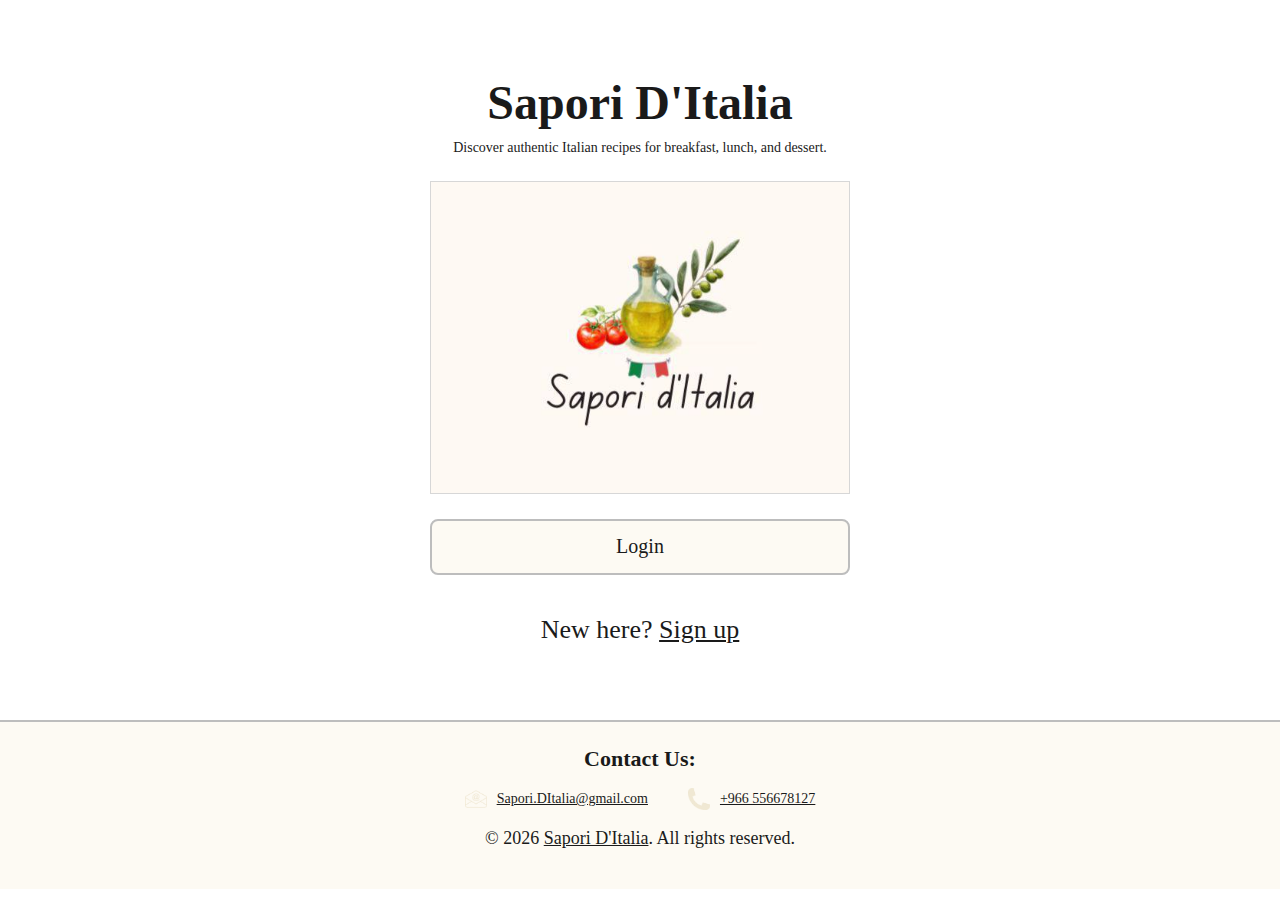
<file: index.html>
<!doctype html>
<html lang="en">
<head>
  <meta charset="utf-8" >
  <meta name="viewport" content="width=device-width, initial-scale=1" >
  <title>Sapori D'Italia - Home Page</title>
  <link rel="stylesheet" href="style.css">
</head>
<body>

  <main class="main">
    <section class="card">
      <h1>Sapori D&#39;Italia</h1>
      <p class="subtitle">Discover authentic Italian recipes for breakfast, lunch, and dessert.</p>

      <div class="logo">
        <img src="image/logo.png" alt="Sapori D'Italia logo">
      </div>

     <button class="btn btn-wide" type="button" onclick="location.href='login.html'">
		Login
	</button>

      <p class="hint">
        New here?
        <a class="link-underline" href="signup.html">Sign up</a>
      </p>
    </section>
  </main>

  <footer class="footer">
    <div class="footer-inner">
      <div class="footer-left">
        <strong>Contact Us:</strong>
      </div>

      <div class="footer-mid">
        <span class="contact-item">
          <img class="icon" src="image/email.png" alt="Email icon" />
          <a class="footer-link" href="mailto:Sapori.DItalia@gmail.com">Sapori.DItalia@gmail.com</a>
        </span>

        <span class="contact-item">
           <img class="icon" src="image/phone.png" alt="Phone icon" />
          <a class="footer-link" href="tel:+966556678127">+966 556678127</a>
        </span>
      </div>

      <div class="footer-bottom">
        &copy; 2026 <a class="footer-link" href="index.html">Sapori D&#39;Italia</a>. All rights reserved.
      </div>
    </div>
  </footer>

</body>
</html>
</file>
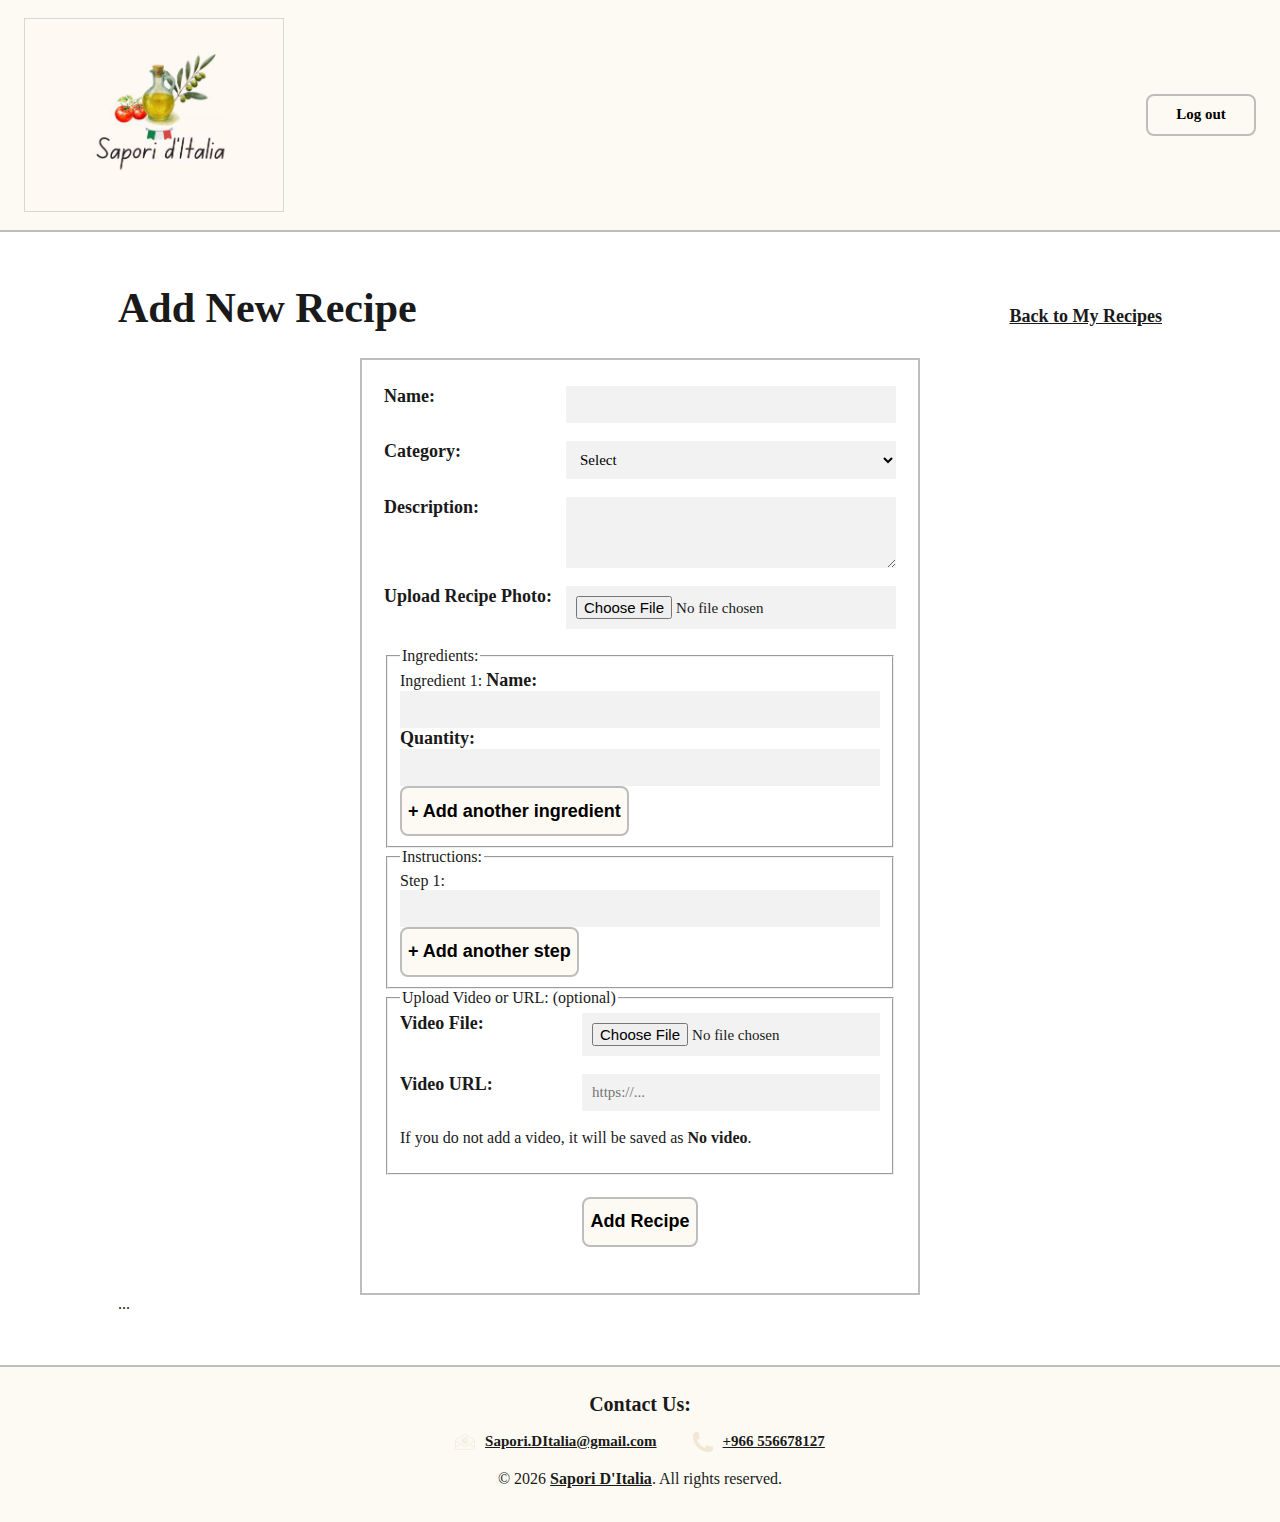
<file: addRecipe.html>
<!doctype html>
<html lang="en">
<head>
  <meta charset="UTF-8" />
  <meta name="viewport" content="width=device-width, initial-scale=1.0" />
  <title>Add New Recipe - Sapori d'Italia</title>

   
  <link rel="stylesheet" href="styleRecipes.css" />
 
</head>

<body>
<header class="header">
  <div class="header-left">
    <div class="logo">
      <img src="image/logo.png" alt="Sapori D'Italia">
    </div>
  </div>

  <nav class="nav">
    
  </nav>

  <div class="header-right">
    <button id="logoutBtn" class="btn btn-small btn-wideish">Log out</button>
  </div>
</header>


  <div class="page">

    <header class="topbar">
      <h1>Add New Recipe</h1>
      <a class="add-link" href="myRecipe.html">Back to My Recipes</a>
    </header>

    <main class="content">
      <section class="form-card" aria-label="Add new recipe form">

        <form id="addRecipeForm" novalidate>

          <!-- Name -->
          <div class="row">
            <label for="recipeName">Name:</label>
            <input id="recipeName" name="recipeName" type="text" required />
          </div>

          <!-- Category -->
          <div class="row">
            <label for="category">Category:</label>
            <select id="category" name="category" required>
              <option value="" selected disabled>Select</option>
              <option value="breakfast">breakfast</option>
              <option value="snack">snack</option>
              <option value="lunch">lunch</option>
              <option value="dinner">dinner</option>
            </select>
          </div>

          <!-- Description -->
          <div class="row">
            <label for="description">Description:</label>
            <textarea id="description" name="description" rows="3" required></textarea>
          </div>

          <!-- Upload Photo (Required in Phase 1 UI) -->
          <div class="row">
            <label for="photo">Upload Recipe Photo:</label>
            <input id="photo" name="photo" type="file" accept="image/*" required />
            
          </div>

          <!-- Ingredients -->
          <fieldset class="block">
            <legend>Ingredients:</legend>

            <div id="ingredientsWrap" class="stack">
              <div class="inline" data-ingredient>
                <span class="small-label">Ingredient 1:</span>

                <label class="mini" for="ingName1">Name:</label>
                <input id="ingName1" type="text" required />

                <label class="mini" for="ingQty1">Quantity:</label>
                <input id="ingQty1" type="text" required />
              </div>
            </div>

            <button type="button" class="plus-btn" id="addIngredientBtn">+ Add another ingredient</button>
          </fieldset>

          <!-- Instructions -->
          <fieldset class="block">
            <legend>Instructions:</legend>

            <div id="stepsWrap" class="stack">
              <div class="inline" data-step>
                <span class="small-label">Step 1:</span>
                <input type="text" required />
              </div>
            </div>

            <button type="button" class="plus-btn" id="addStepBtn">+ Add another step</button>
          </fieldset>

          <!-- Video -->
          <fieldset class="block">
            <legend>Upload Video or URL: <span class="optional">(optional)</span></legend>

            <div class="row">
              <label for="videoFile">Video File:</label>
              <input id="videoFile" name="videoFile" type="file" accept="video/*" />
            </div>

            <div class="row">
              <label for="videoUrl">Video URL:</label>
              <input id="videoUrl" name="videoUrl" type="url" placeholder="https://..." />
            </div>

            <p class="hint">If you do not add a video, it will be saved as <b>No video</b>.</p>
          </fieldset>

          <div class="actions">
            <button type="submit" class="primary">Add Recipe</button>
          </div>

          <p id="errorBox" class="error" aria-live="polite"></p>
        </form>

      </section>
    </main>

    <header class="main-header">...</header>

 
</div>

<footer class="footer">
    <div class="footer-inner">
      <div class="footer-left">
        <strong>Contact Us:</strong>
      </div>

      <div class="footer-mid">
        <span class="contact-item">
          <img class="icon" src="image/email.png" alt="Email icon">
          <a class="footer-link" href="mailto:Sapori.DItalia@gmail.com">
            Sapori.DItalia@gmail.com
          </a>
        </span>

        <span class="contact-item">
          <img class="icon" src="image/phone.png" alt="Phone icon">
          <a class="footer-link" href="tel:+966556678127">
            +966 556678127
          </a>
        </span>
      </div>

      <div class="footer-bottom">
        © 2026
        <a class="footer-link" href="index.html">Sapori D&#39;Italia</a>.
        All rights reserved.
      </div>
    </div>
  </footer>


  
  
<script src="addRecipe.js"></script>
</body>
</html>
</file>
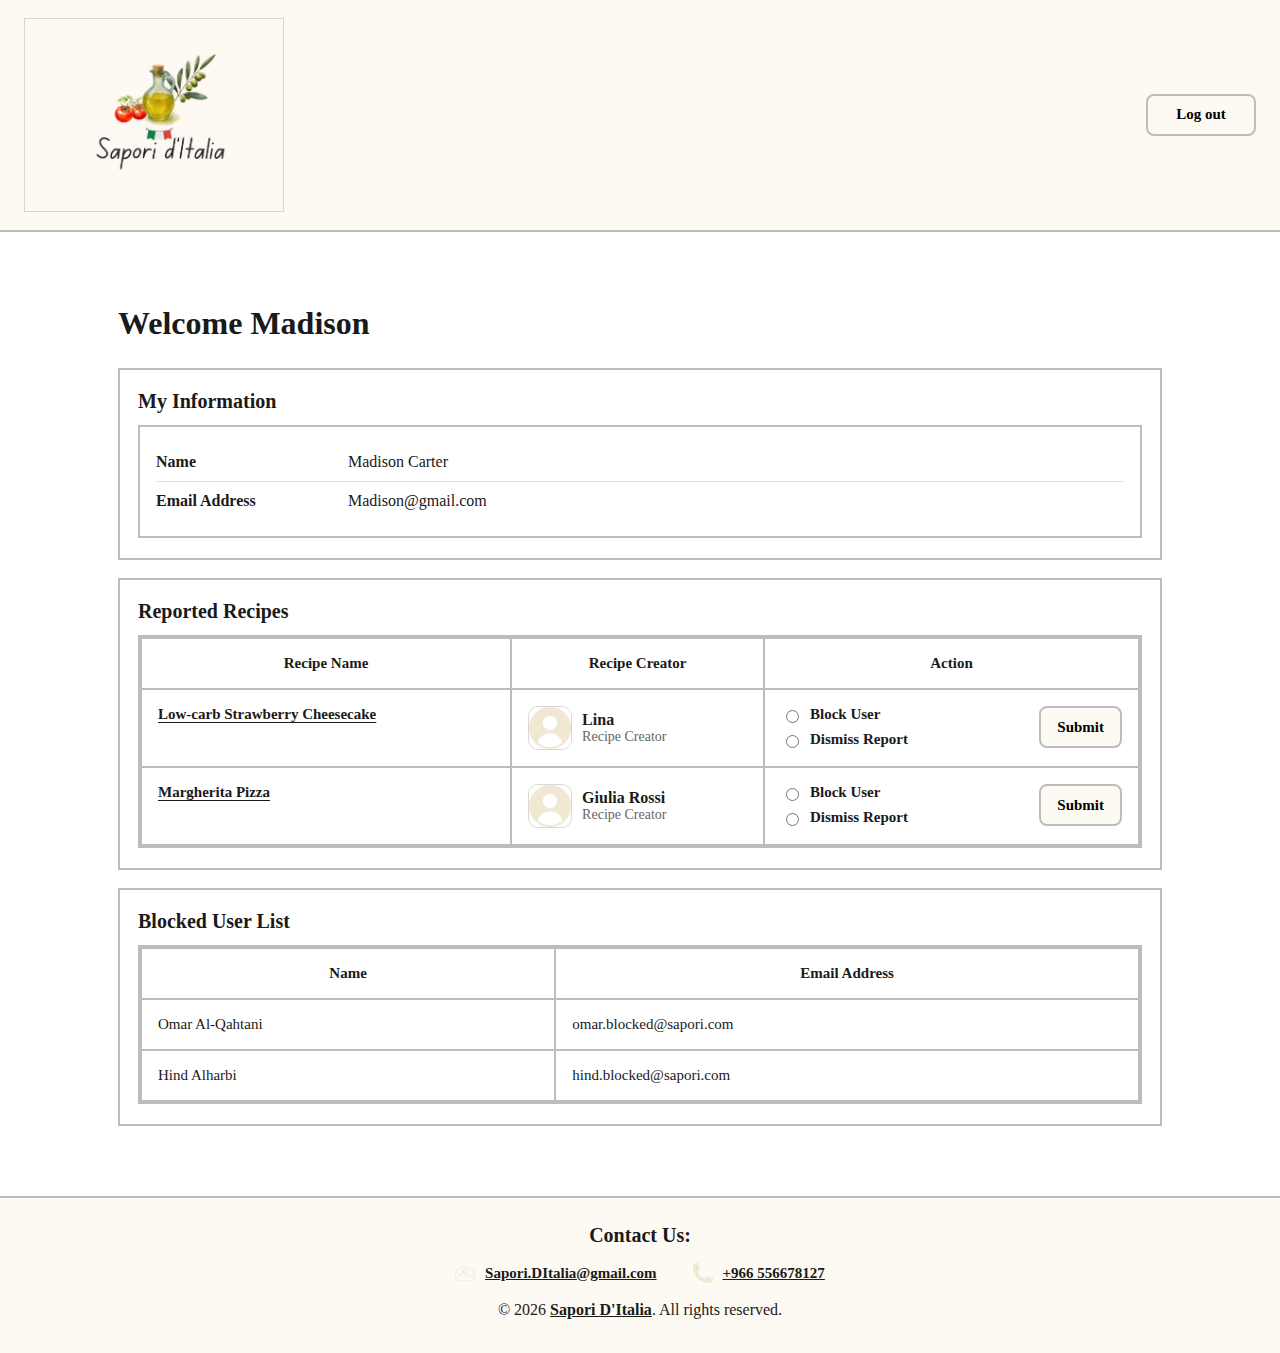
<file: adminPage.html>
<!doctype html>
<html lang="en">
<head>
  <meta charset="UTF-8" />
  <meta name="viewport" content="width=device-width, initial-scale=1.0" />
  <title>Admin Page - Sapori d'Italia</title>
  <link rel="stylesheet" href="styleAdminView.css" />
</head>

<body>

   
  <header class="header">
    <div class="header-left">
      <div class="logo">
        <img src="image/logo.png" alt="Sapori D'Italia">
      </div>
    </div>

    <nav class="nav">
     
    </nav>

    <div class="header-right">
      <button id="logoutBtn" class="btn btn-small btn-wideish">Log out</button>
    </div>
  </header>

  <div class="page">

    
      <h1 class="topbar" >Welcome Madison </h1>

      
      

    <!-- My Information -->
    <section class="card" aria-label="My Information">
      <h2 class="section-h">My Information</h2>

      <div class="info-box">
        <div class="info-row">
          <div class="info-label">Name</div>
          <div class="info-value">Madison Carter</div>
        </div>
        <div class="info-row">
          <div class="info-label">Email Address</div>
          <div class="info-value">Madison@gmail.com</div>
        </div>
      </div>
    </section>

    <!-- Reported Recipes -->
    <section class="card" aria-label="Reported Recipes">
      <h2 class="section-h">Reported Recipes</h2>

      <div class="table-card">
        <table class="recipes-table admin-table">
          <thead>
            <tr>
              <th>Recipe Name</th>
              <th>Recipe Creator</th>
              <th>Action</th>
            </tr>
          </thead>

          <tbody>
            <tr>
              <td>
                <!--   link to View Recipe -->
                <a class="recipe-link" href="viewRecipe.html">Low-carb Strawberry Cheesecake</a>
              </td>

              <td>
                <div class="creator small">
                  <img class="avatar" src="image/icon.png" alt="Creator photo">
                  <div class="creator-info">
                    <div class="creator-name">Lina</div>
                    <div class="creator-sub muted">Recipe Creator</div>
                  </div>
                </div>
              </td>

              <td>
              
                <form class="action-form" action="adminPage.html" method="get">
                  <div class="radio-col">
                    <label class="radio-item">
                      <input type="radio" name="adminAction1" value="block" />
                      Block User
                    </label>
                    <label class="radio-item">
                      <input type="radio" name="adminAction1" value="dismiss" />
                      Dismiss Report
                    </label>
                  </div>

                  <button class="btn btn-small" type="submit">Submit</button>
                </form>
              </td>
            </tr>

            <tr>
              <td>
                <a class="recipe-link" href="viewRecipe.html">Margherita Pizza</a>
              </td>

              <td>
                <div class="creator small">
                  <img class="avatar" src="image/icon.png" alt="Creator photo">
                  <div class="creator-info">
                    <div class="creator-name">Giulia Rossi</div>
                    <div class="creator-sub muted">Recipe Creator</div>
                  </div>
                </div>
              </td>

              <td>
                <form class="action-form" action="adminPage.html" method="get">
                  <div class="radio-col">
                    <label class="radio-item">
                      <input type="radio" name="adminAction2" value="block" />
                      Block User
                    </label>
                    <label class="radio-item">
                      <input type="radio" name="adminAction2" value="dismiss" />
                      Dismiss Report
                    </label>
                  </div>

                  <button class="btn btn-small" type="submit">Submit</button>
                </form>
              </td>
            </tr>

          </tbody>
        </table>
      </div>
    </section>

    <!-- Blocked User List -->
    <section class="card" aria-label="Blocked User List">
      <h2 class="section-h">Blocked User List</h2>

      <div class="table-card">
        <table class="recipes-table admin-table">
          <thead>
            <tr>
              <th>Name</th>
              <th>Email Address</th>
            </tr>
          </thead>

          <tbody>
            <tr>
              <td>Omar Al-Qahtani</td>
              <td>omar.blocked@sapori.com</td>
            </tr>
            <tr>
              <td>Hind Alharbi</td>
              <td>hind.blocked@sapori.com</td>
            </tr>
          </tbody>
        </table>
      </div>
    </section>

  </div>

 <footer class="footer">
    <div class="footer-inner">
      <div class="footer-left">
        <strong>Contact Us:</strong>
      </div>

      <div class="footer-mid">
        <span class="contact-item">
          <img class="icon" src="image/email.png" alt="Email icon" />
          <a class="footer-link" href="mailto:Sapori.DItalia@gmail.com">Sapori.DItalia@gmail.com</a>
        </span>

        <span class="contact-item">
           <img class="icon" src="image/phone.png" alt="Phone icon" />
          <a class="footer-link" href="tel:+966556678127">+966 556678127</a>
        </span>
      </div>

      <div class="footer-bottom">
        &copy; 2026 <a class="footer-link" href="index.html">Sapori D&#39;Italia</a>. All rights reserved.
      </div>
    </div>
  </footer>

<script src="script.js"></script>
</body>
</html>
</file>
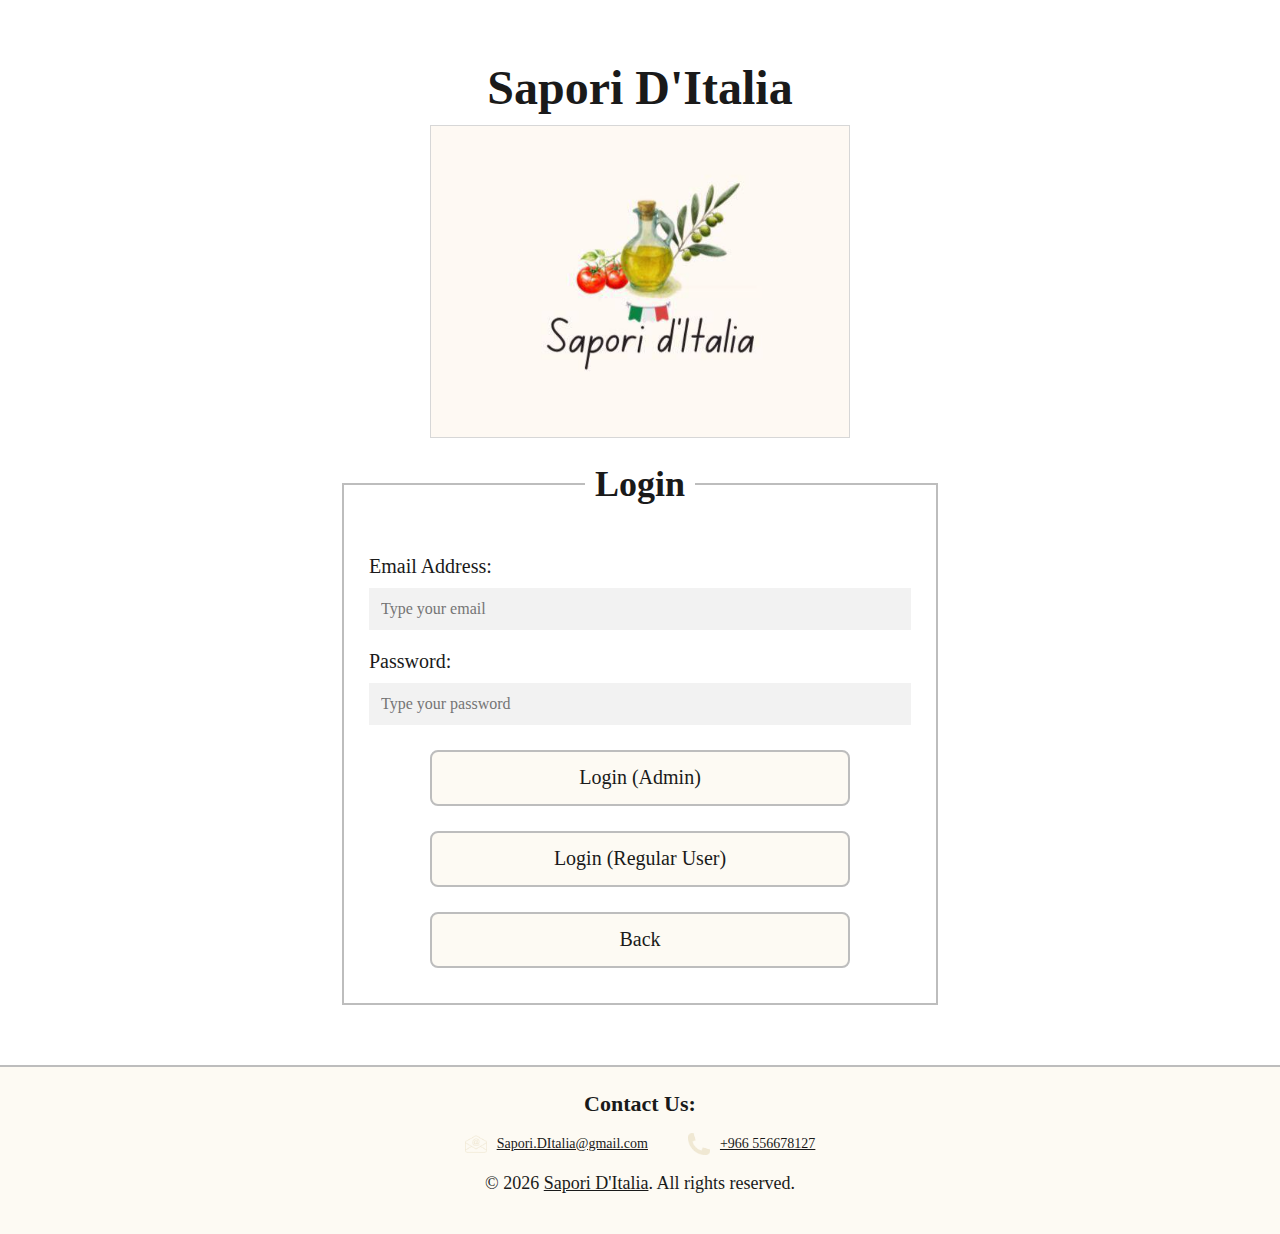
<file: login.html>
<!doctype html>
<html lang="en">
<head>
  <meta charset="utf-8">
  <meta name="viewport" content="width=device-width, initial-scale=1">
  <title>Sapori D'Italia - Login</title>
  <link rel="stylesheet" href="style.css">
</head>
<body>

  <main class="main">
    <section class="card">
      <h1>Sapori D&#39;Italia</h1>

      <div class="logo">
        <img src="image/logo.png" alt="Sapori D&#39;Italia logo">
      </div>

      <form class="login-form" action="/login" method="POST">
        <fieldset>
          <legend>Login</legend>

          <label for="email">Email Address:</label>
          <input id="email" name="email" type="email" placeholder="Type your email" required>

          <label for="password">Password:</label>
          <input id="password" name="password" type="password" placeholder="Type your password" required>
		  
		  
		  <button class="btn btn-wide" type="submit" data-go="adminPage.html">
			Login (Admin)
			</button>

			<button class="btn btn-wide" type="submit" data-go="userPage.html">
				Login (Regular User)
			</button>

		  <!--should i check if they have wrote mail and password-->
		  <!--
         <button class="btn btn-wide" type="button" onclick="location.href='adminPage.html'">
			Login (Admin)
		</button>

		<button class="btn btn-wide" type="button" onclick="location.href='userPage.html'">
			Login (Regular User)
		</button>
		-->








		<button class="btn btn-wide" type="button" onclick="window.location.href='index.html'">
			Back
		</button>



        </fieldset>
      </form>

    </section>
  </main>

  <footer class="footer">
    <div class="footer-inner">
      <div class="footer-left">
        <strong>Contact Us:</strong>
      </div>

      <div class="footer-mid">
        <span class="contact-item">
          <img class="icon" src="image/email.png" alt="Email icon">
          <a class="footer-link" href="mailto:Sapori.DItalia@gmail.com">Sapori.DItalia@gmail.com</a>
        </span>

        <span class="contact-item">
          <img class="icon" src="image/phone.png" alt="Phone icon">
          <a class="footer-link" href="tel:+966556678127">+966 556678127</a>
        </span>
      </div>

      <div class="footer-bottom">
        &copy; 2026 <a class="footer-link" href="index.html">Sapori D&#39;Italia</a>. All rights reserved.
      </div>
    </div>
  </footer>










<script>
  const form = document.querySelector(".login-form");

  form.addEventListener("submit", function (e) {
    e.preventDefault(); // stop normal submit

    if (!form.checkValidity()) {
      form.reportValidity(); // show browser errors
      return;
    }

    const target = document.activeElement.dataset.go;
    if (target) {
      window.location.href = target;
    }
  });
</script>














</body>
</html>
</file>
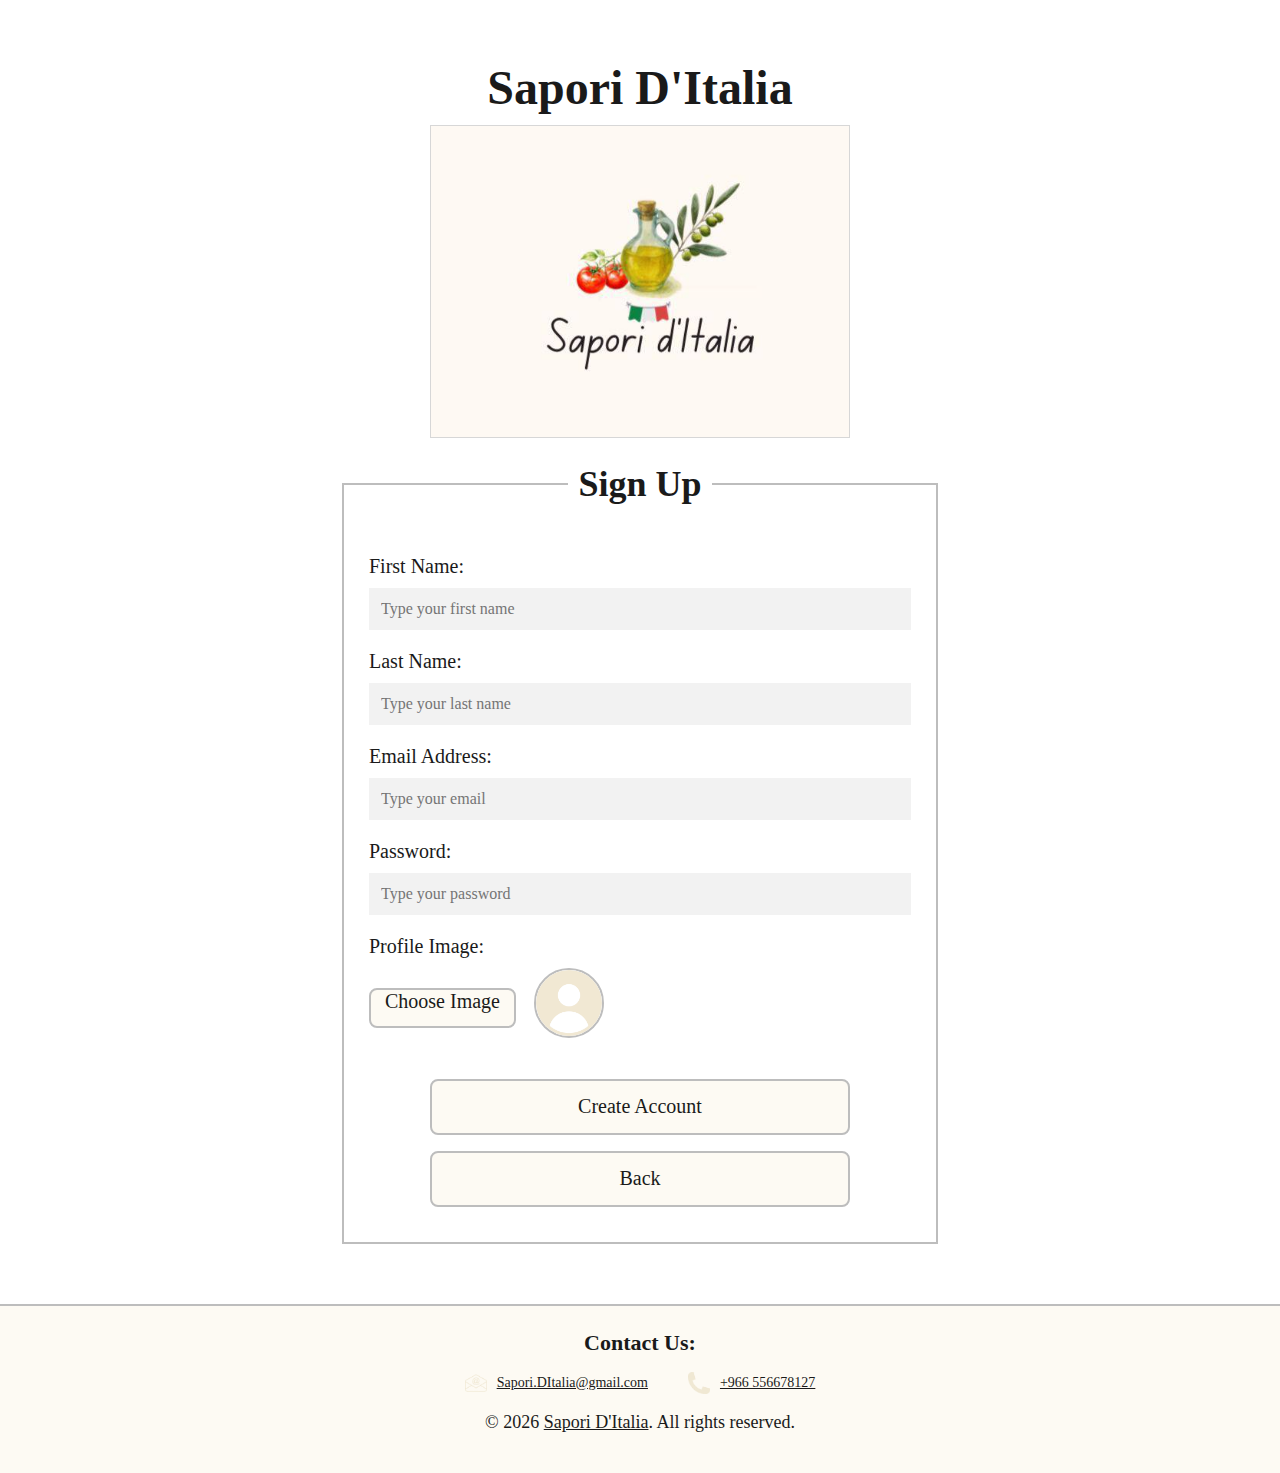
<file: signup.html>
<!DOCTYPE html>
<html lang="en">
<head>
  <meta charset="utf-8" >
  <meta name="viewport" content="width=device-width, initial-scale=1" >
  <title>Sapori D'Italia - Sign Up</title>
  <link rel="stylesheet" href="style.css" >
</head>
<body>

  <main class="main">
    <section class="card">
      <h1>Sapori D&#39;Italia</h1>

      <div class="logo">
        <img src="image/logo.png" alt="Sapori D&#39;Italia logo">
      </div>

      <form class="auth-form" action="userPage.html" method="POST">
        <fieldset>
          <legend>Sign Up</legend>

          <label for="firstName">First Name:</label>
          <input id="firstName" name="firstName" type="text" placeholder="Type your first name" required>

          <label for="lastName">Last Name:</label>
          <input id="lastName" name="lastName" type="text" placeholder="Type your last name" required>

          <label for="email">Email Address:</label>
          <input id="email" name="email" type="email" placeholder="Type your email" required>

          <label for="password">Password:</label>
          <input id="password" name="password" type="password" placeholder="Type your password" required>

          <label>Profile Image:</label>

          <div class="profile-row">
            <label class="file-btn" for="profileImage">Choose Image</label>
            <input id="profileImage" name="profileImage" type="file" accept="image/*"> 

            <!-- default image -->
            <img id="profilePreview" class="profile-preview" src="image/icon.png"   alt="Default profile image">
      
          </div>

          <button class="btn btn-wide" type="submit">Create Account</button>

          <button
            class="btn btn-wide"
            type="button"
            onclick="window.location.href='index.html'">
            Back
          </button>

        </fieldset>
      </form>

    </section>
  </main>

  <footer class="footer">
    <div class="footer-inner">
      <div class="footer-left">
        <strong>Contact Us:</strong>
      </div>

      <div class="footer-mid">
        <span class="contact-item">
          <img class="icon" src="image/email.png" alt="Email icon">
          <a class="footer-link" href="mailto:Sapori.DItalia@gmail.com">Sapori.DItalia@gmail.com</a>
        </span>

        <span class="contact-item">
          <img class="icon" src="image/phone.png" alt="Phone icon">
          <a class="footer-link" href="tel:+966556678127">+966 556678127</a>
        </span>
      </div>

      <div class="footer-bottom">
        &copy; 2026 <a class="footer-link" href="index.html">Sapori D&#39;Italia</a>. All rights reserved.
      </div>
    </div>
  </footer>

  <!-- Preview uploaded image , If no upload, default stays. -->
  <script>
    const fileInput = document.getElementById('profileImage');
    const preview = document.getElementById('profilePreview');

    fileInput.addEventListener('change', function () {
      const file = this.files && this.files[0];
      if (!file) return;

      const url = URL.createObjectURL(file);
      preview.src = url;
    });
  </script>

</body>
</html>
</file>
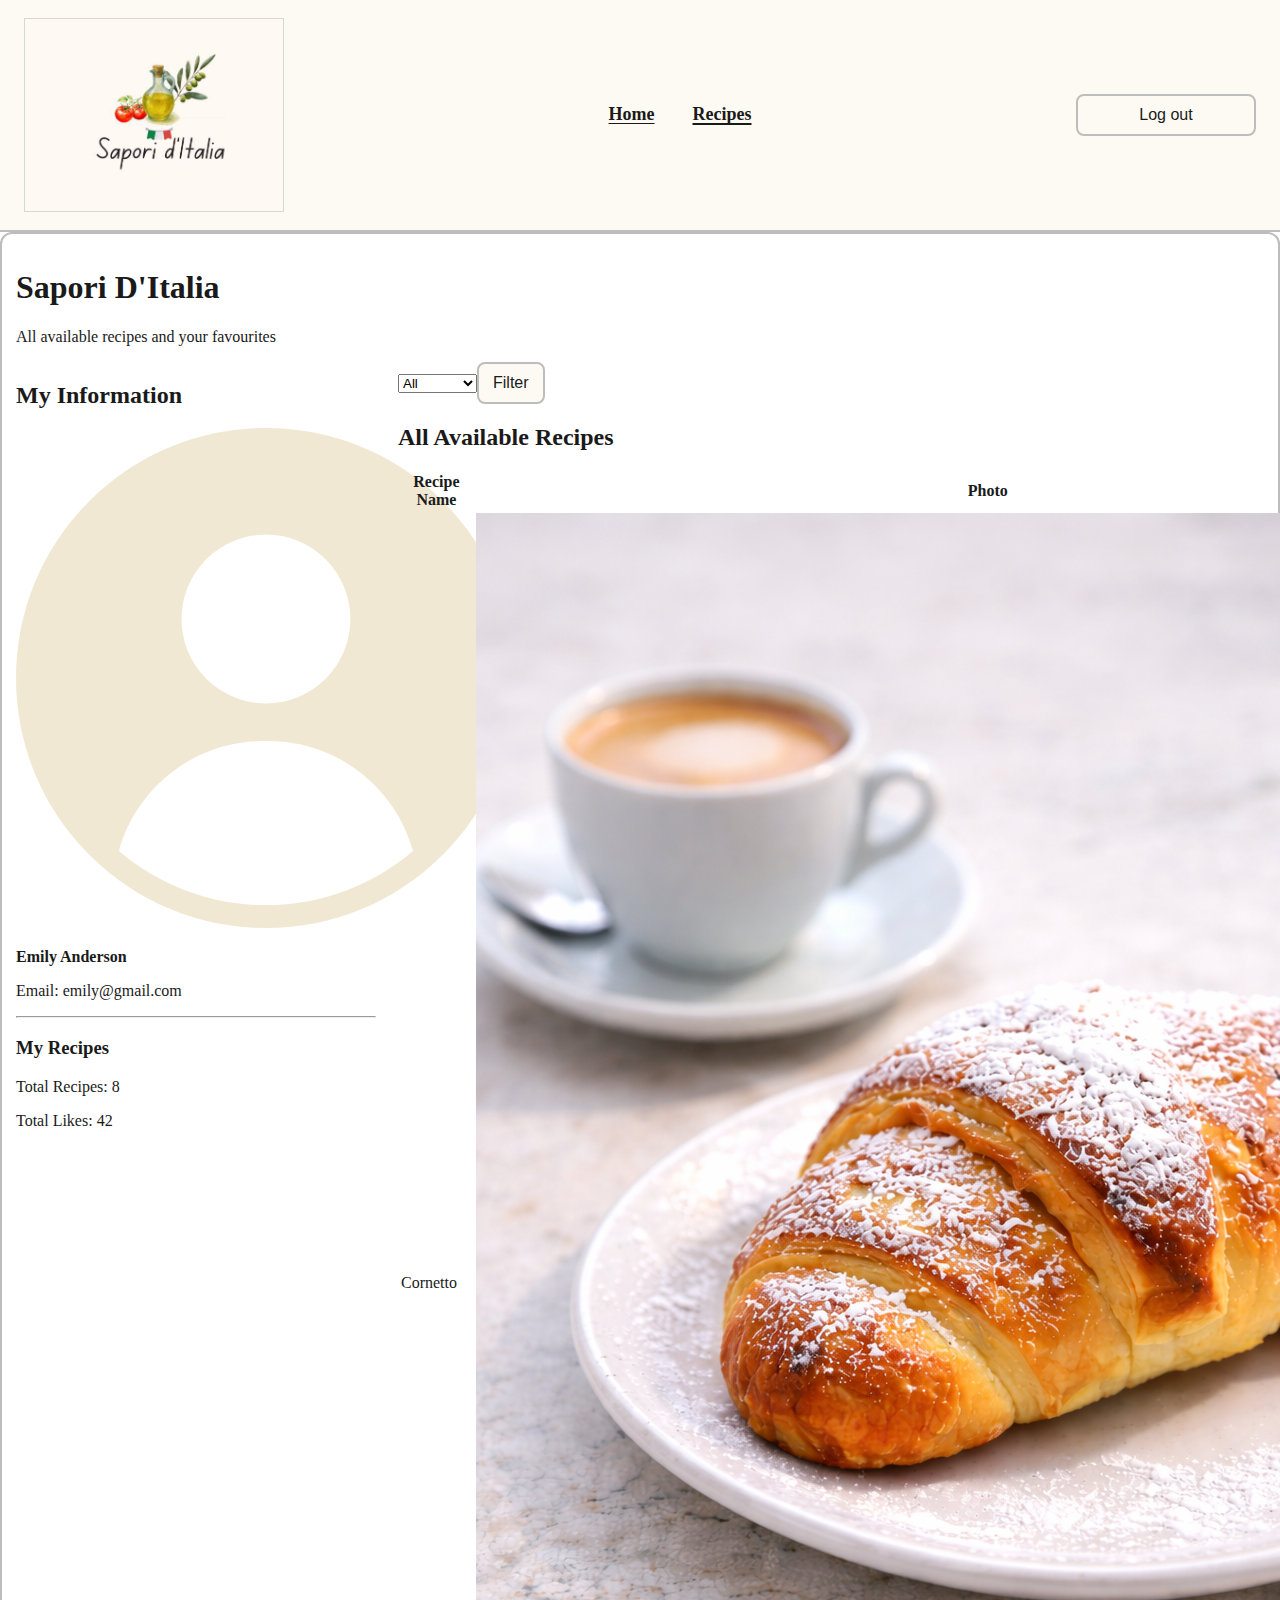
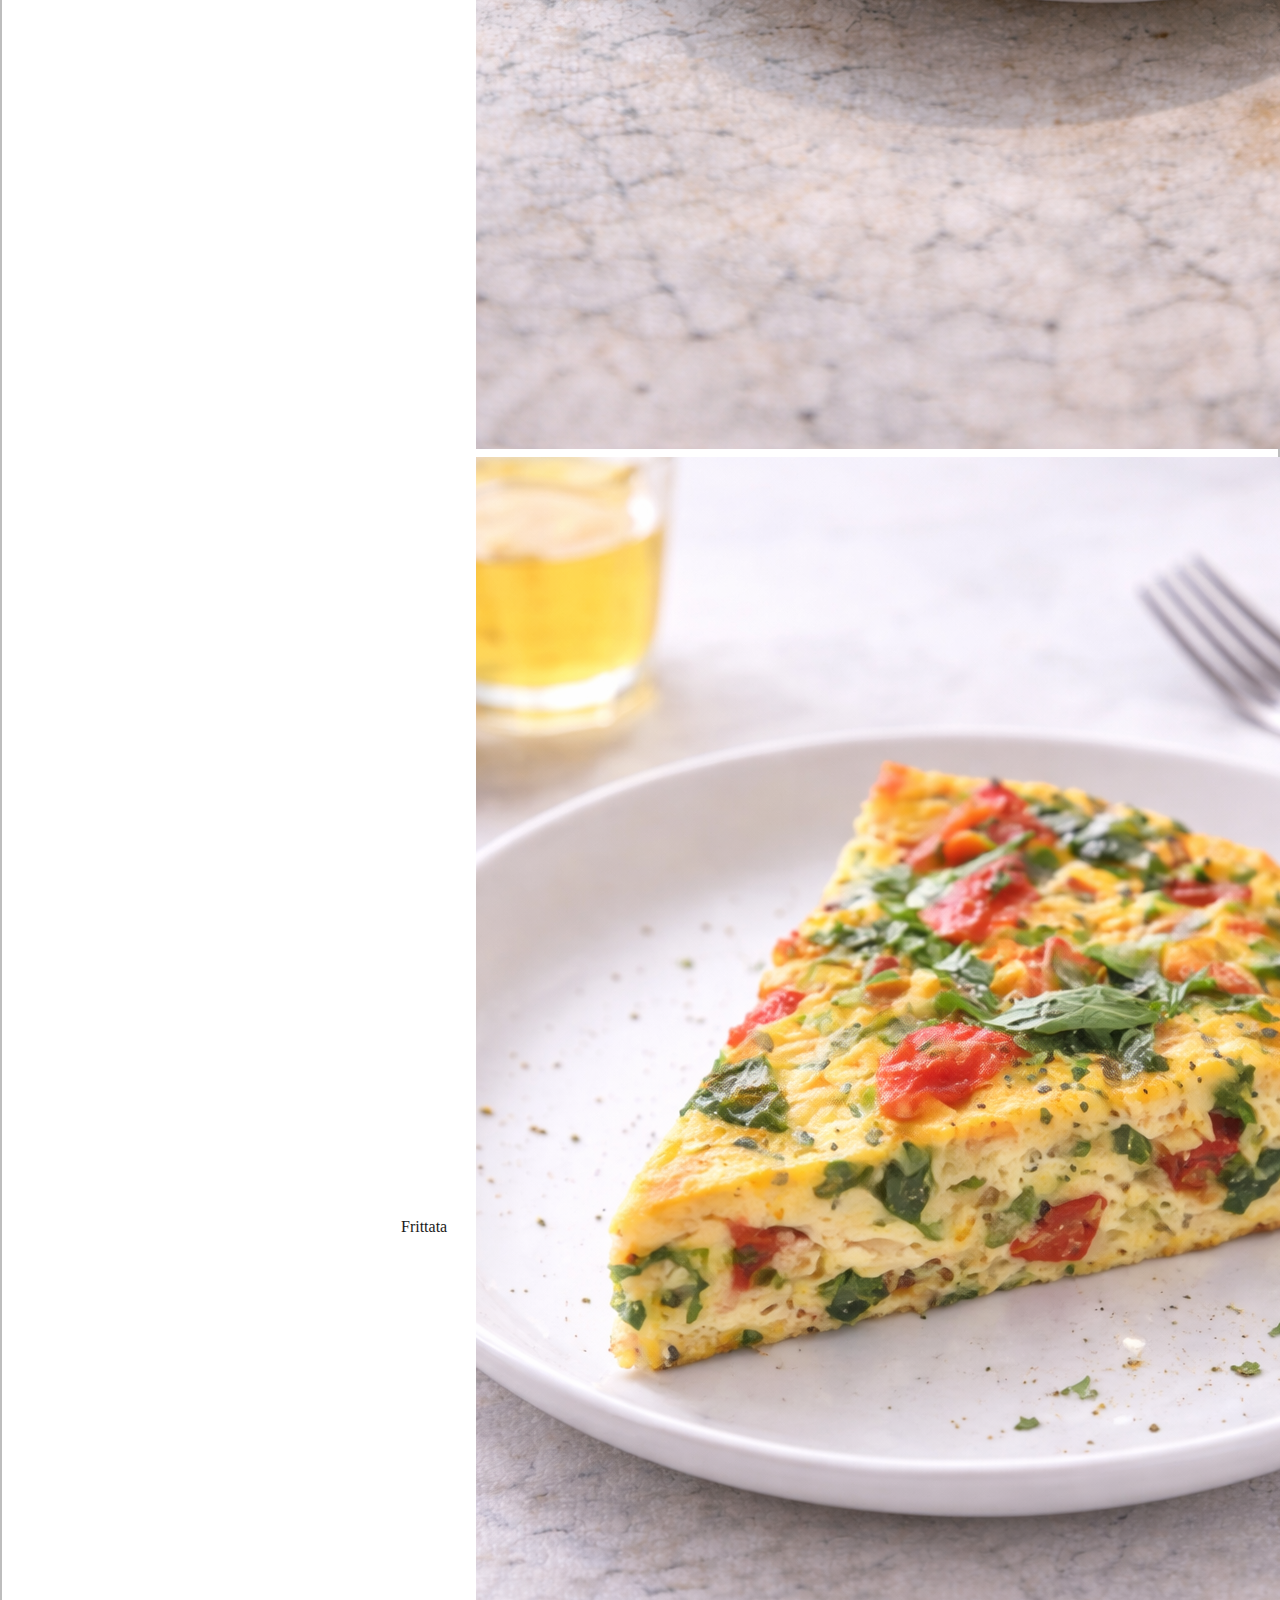
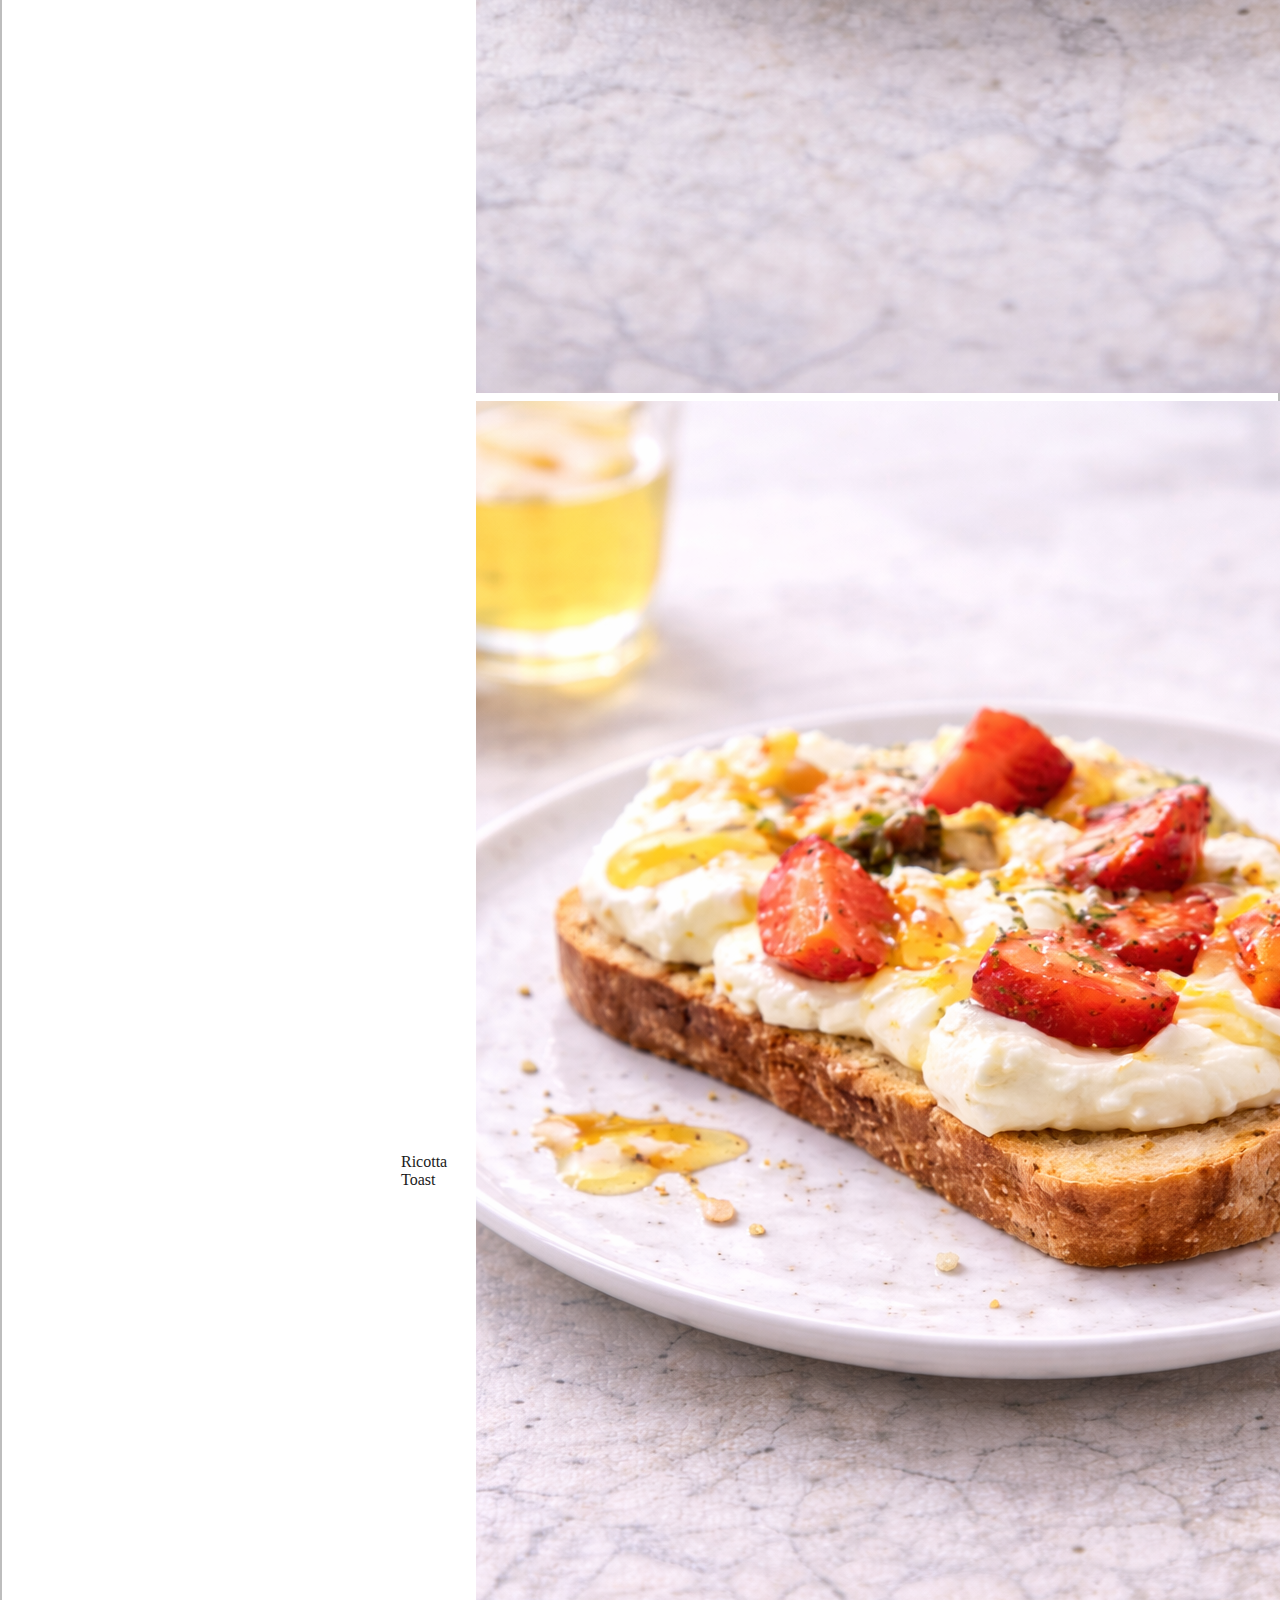
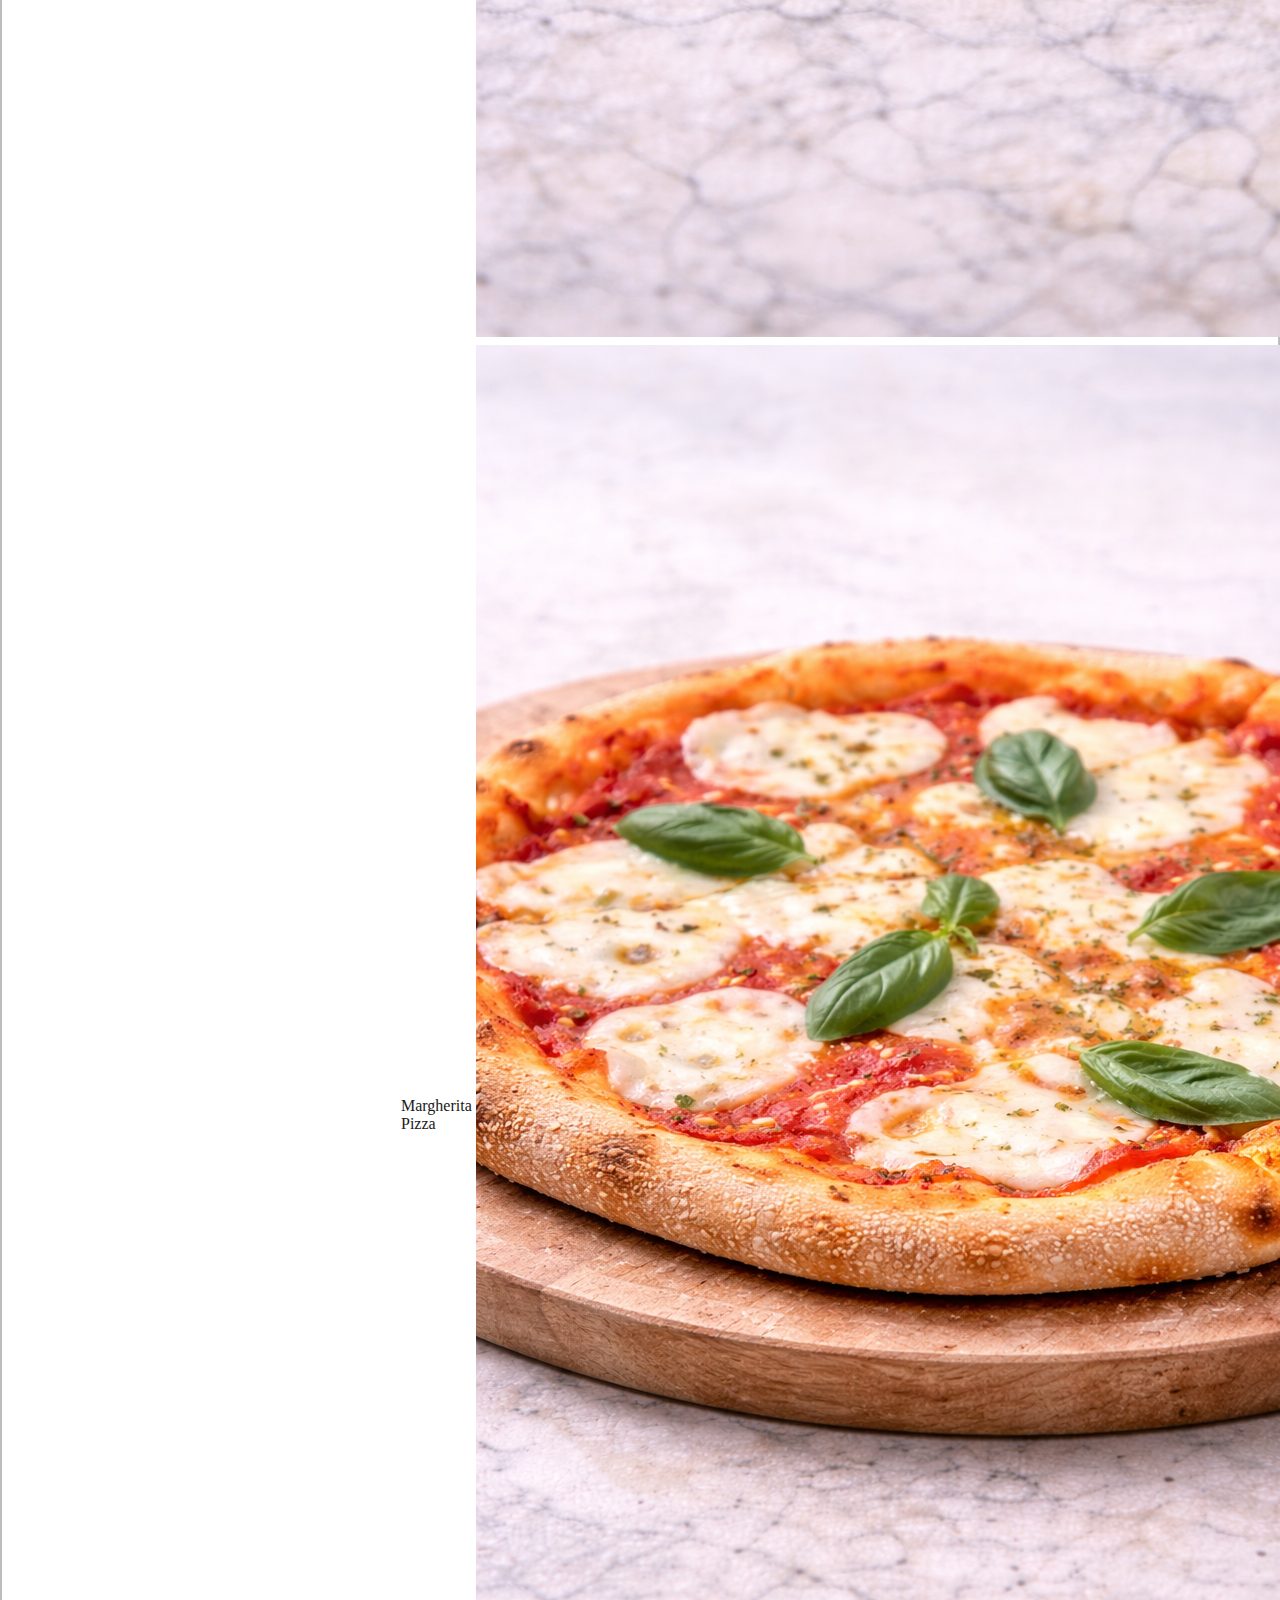
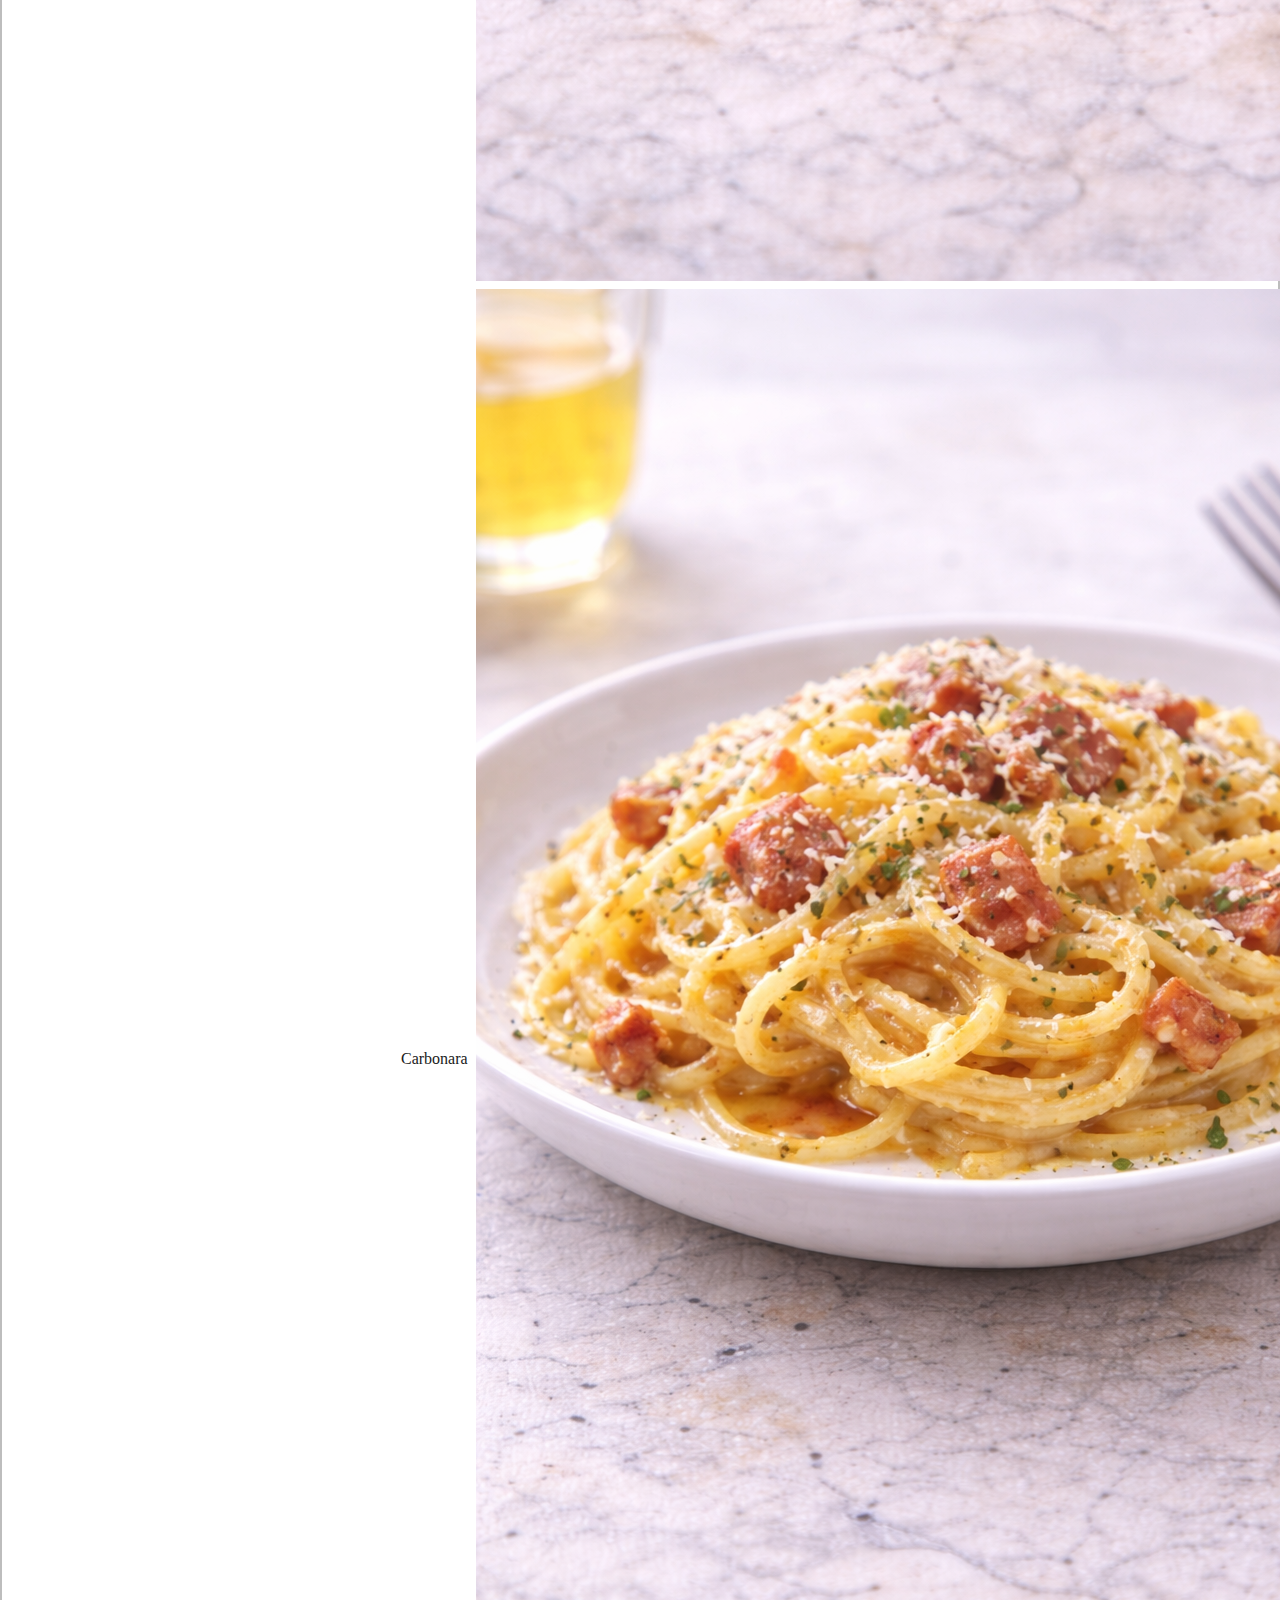
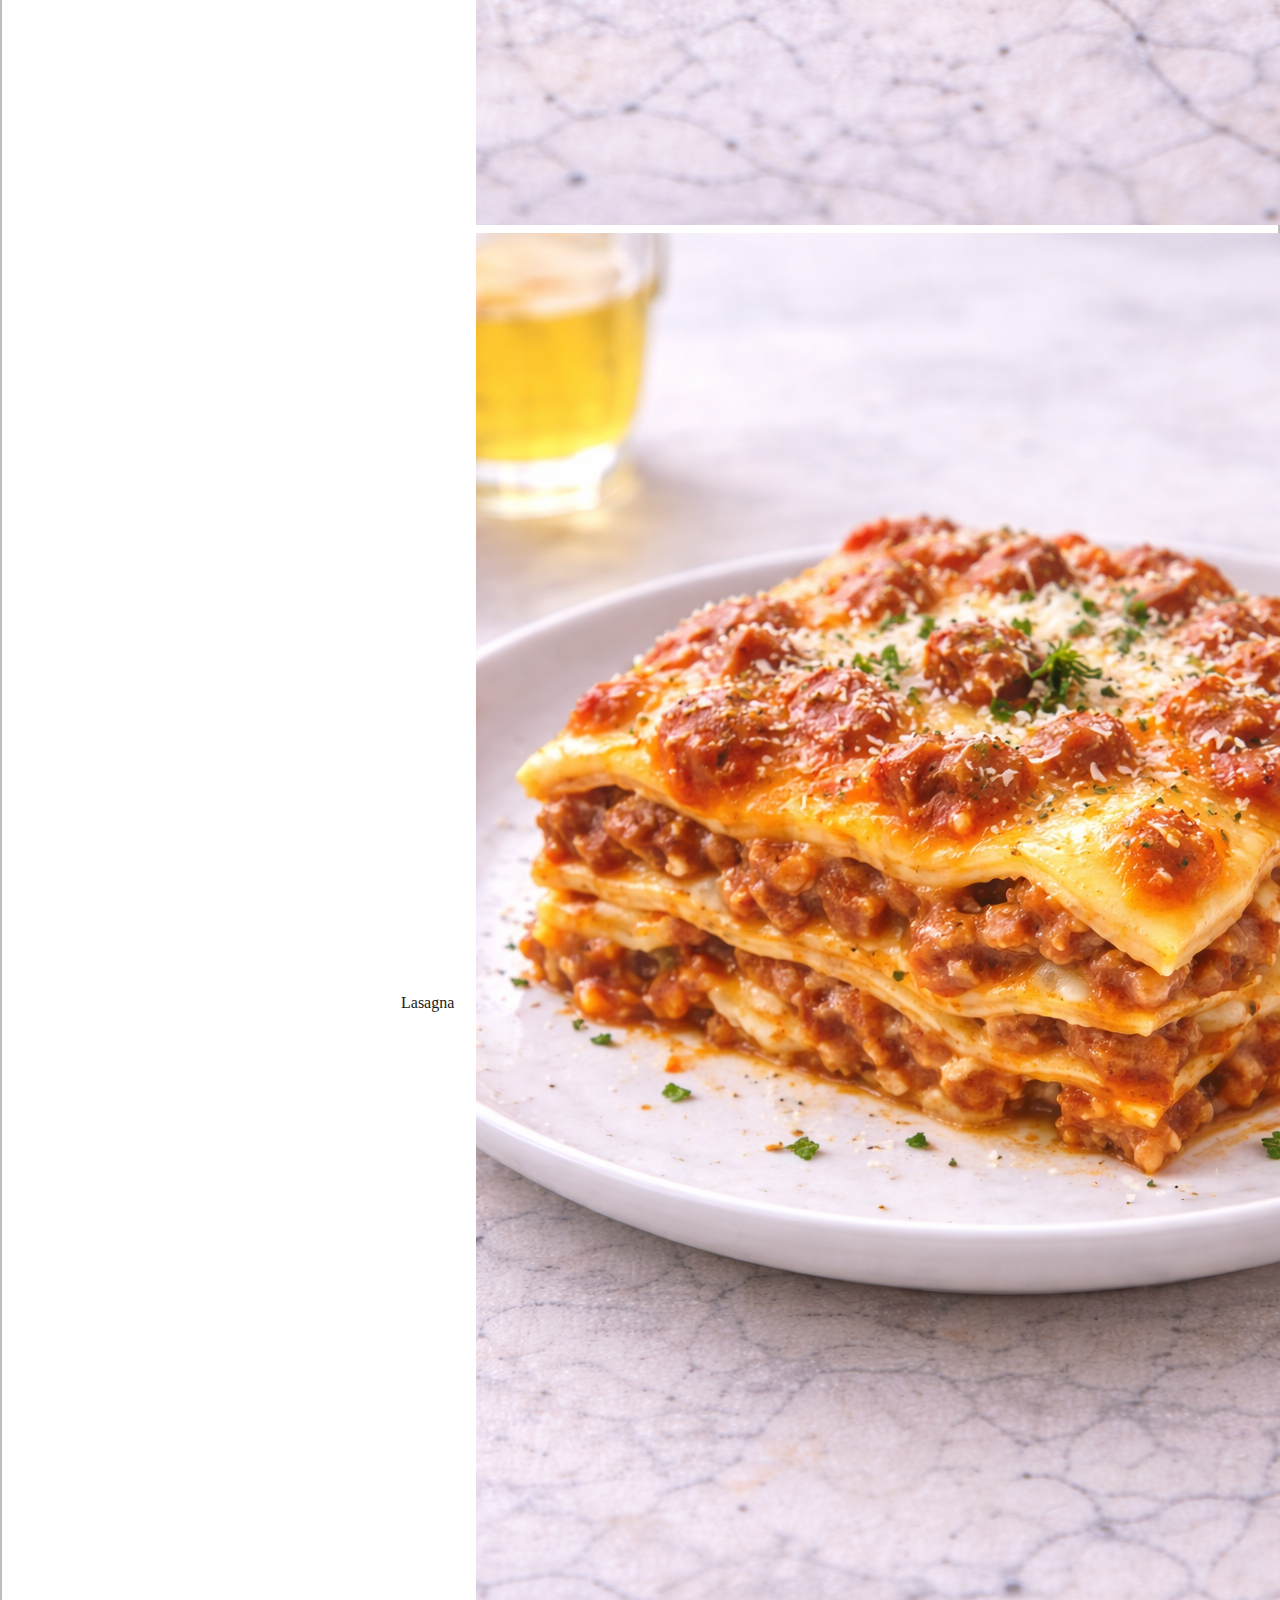
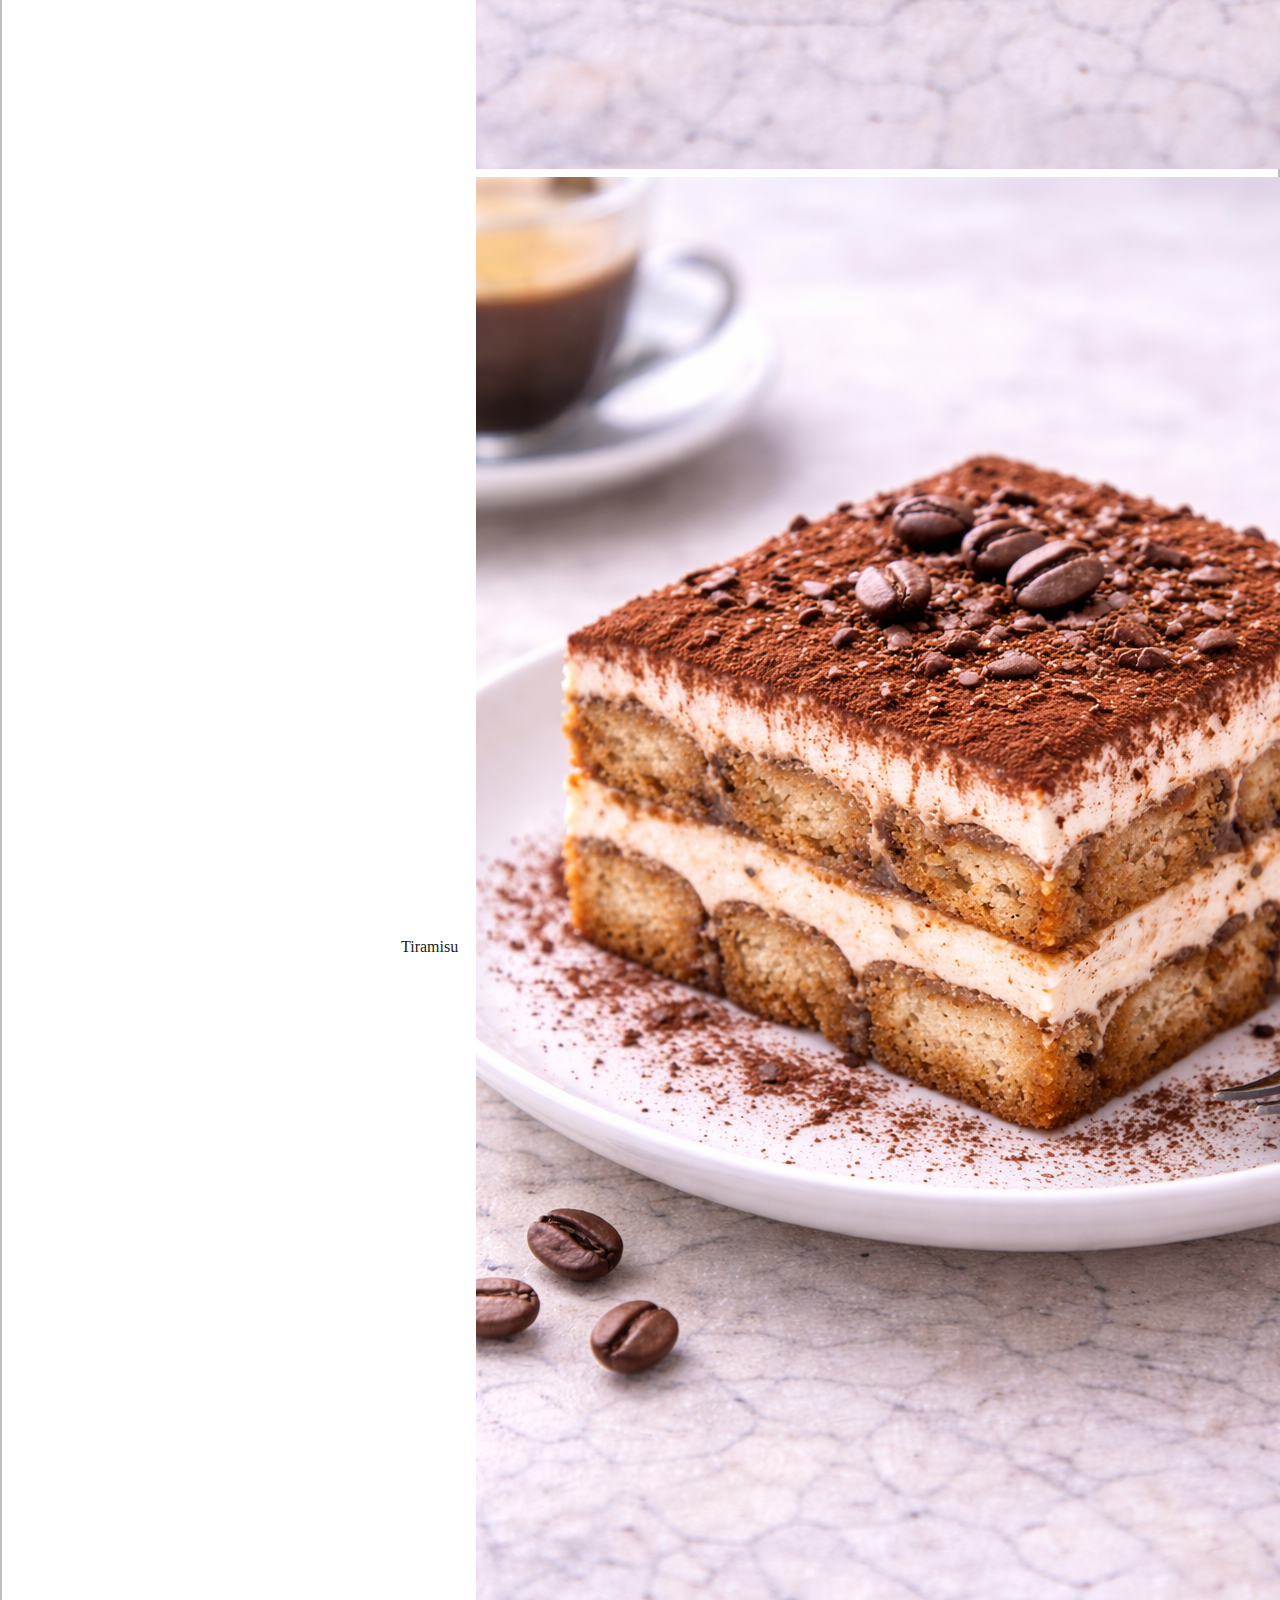
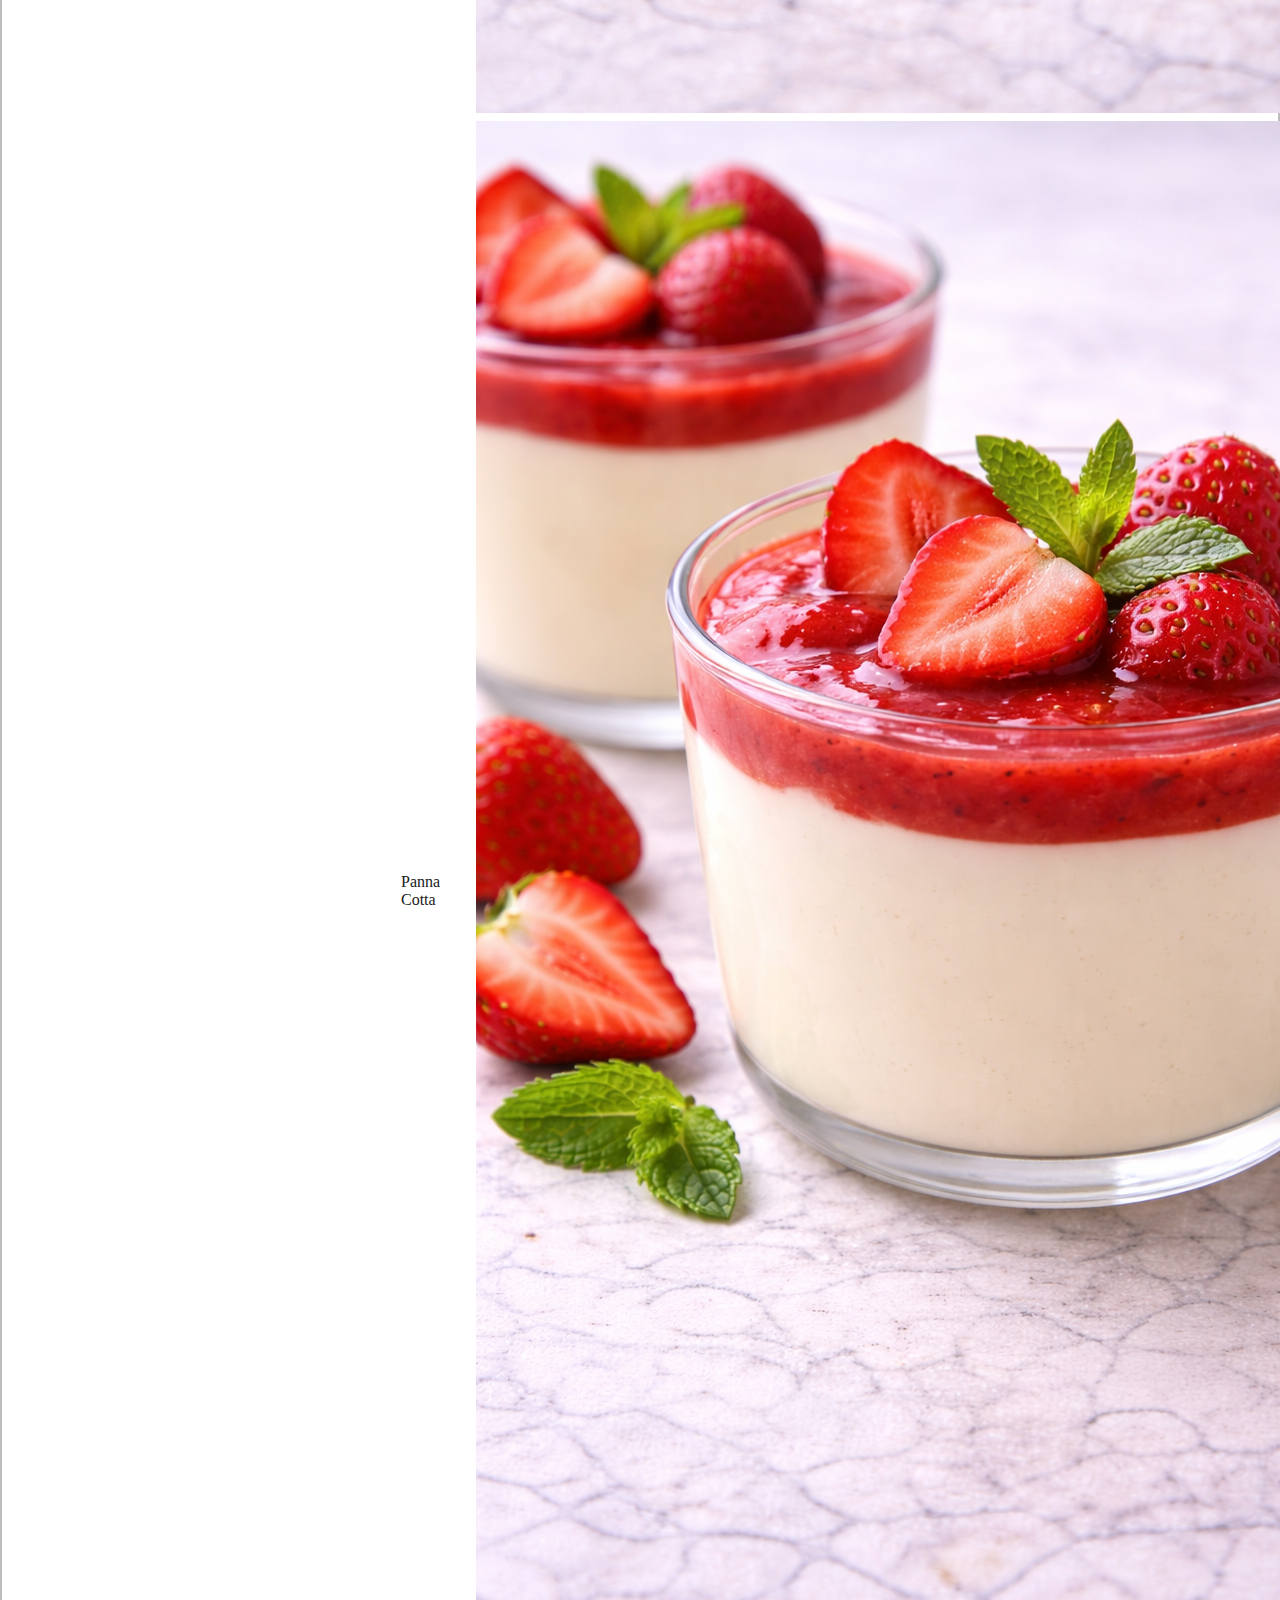
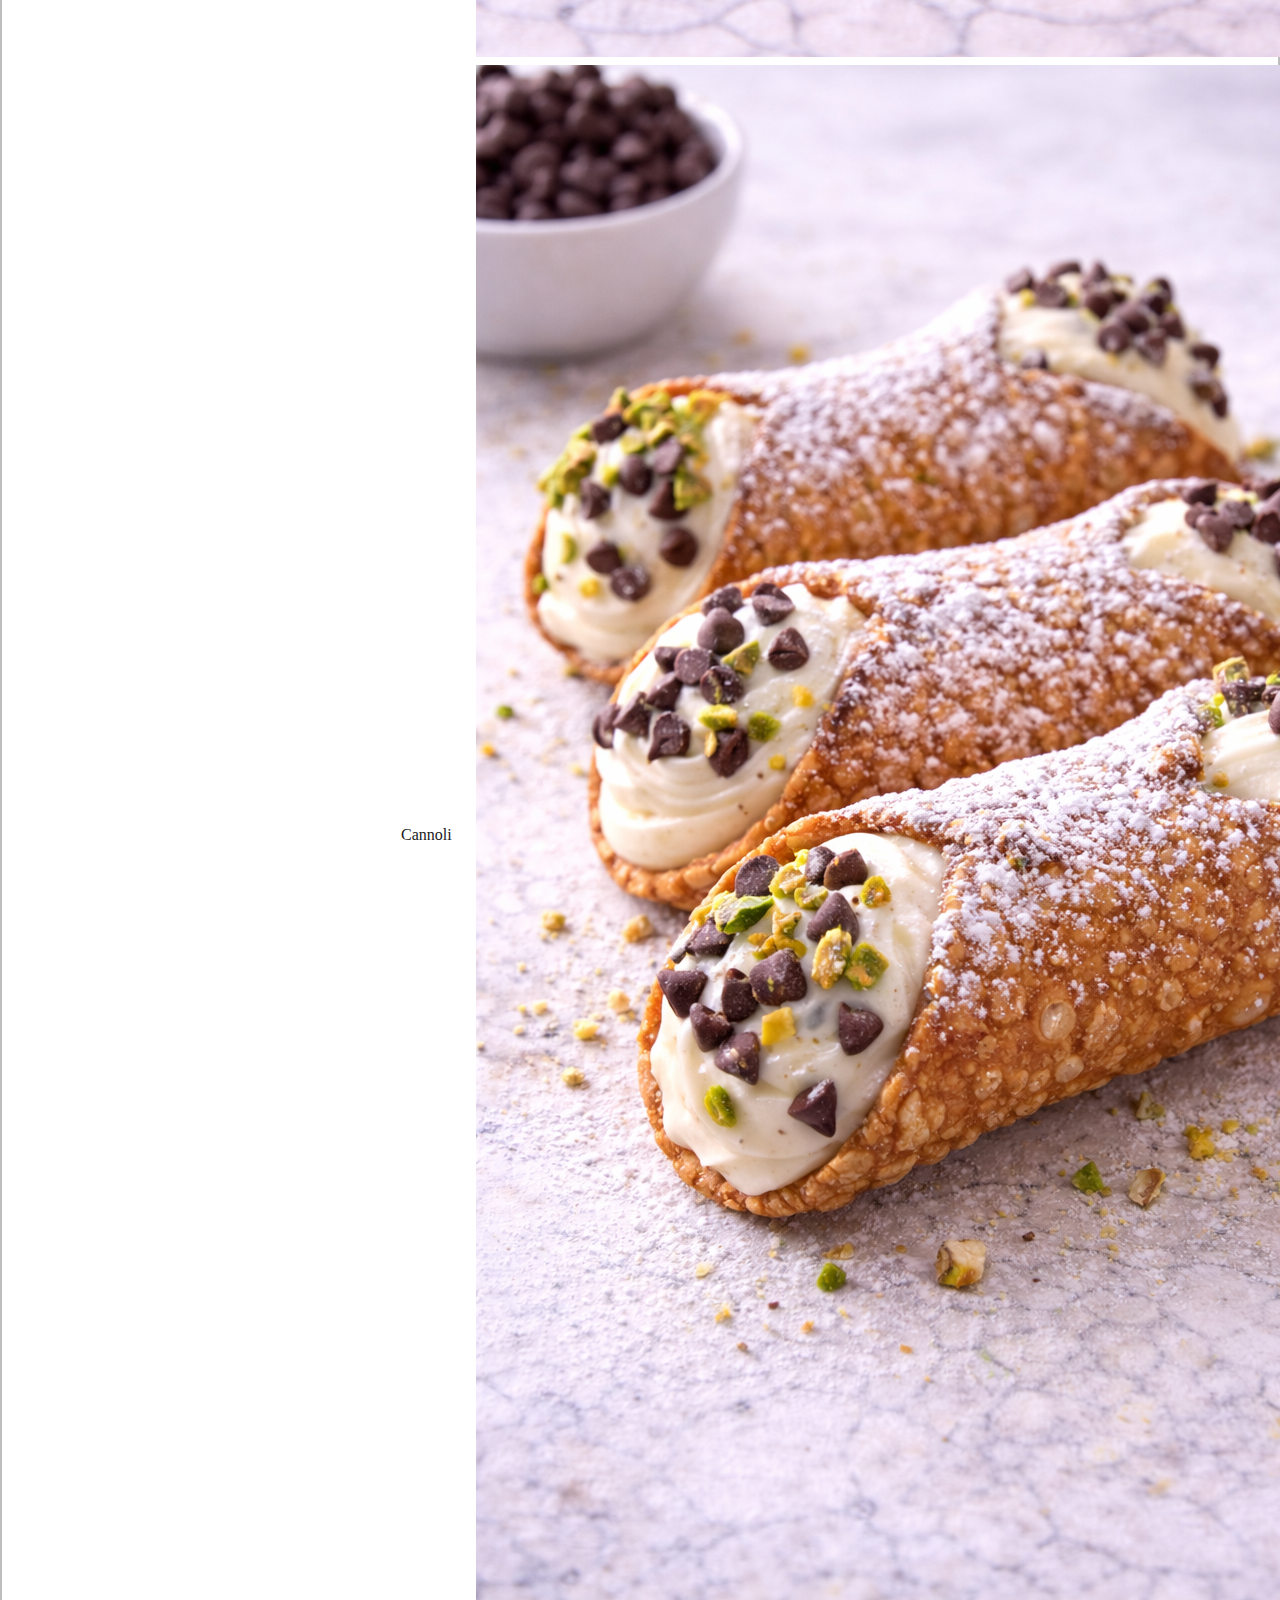
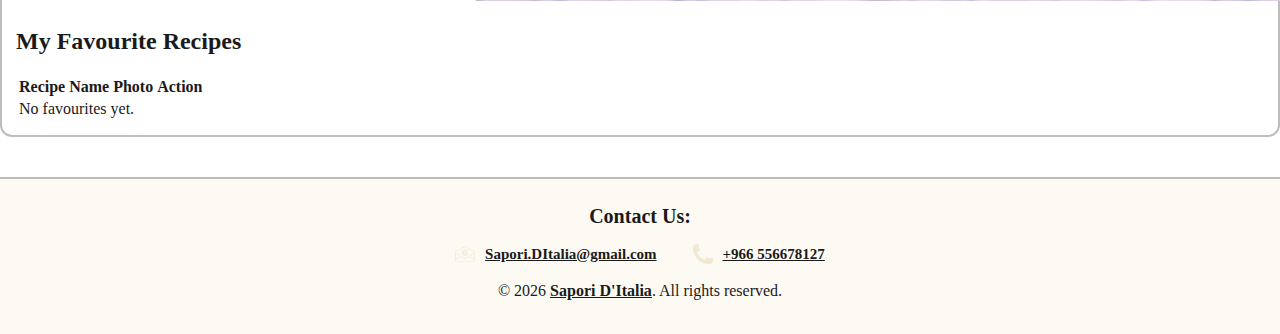
<file: userPage.html>
<!doctype html>
<html lang="en">
<head>
  <meta charset="utf-8" />
  <meta name="viewport" content="width=device-width, initial-scale=1" />
  <title>Sapori D'Italia - User Page</title>
  <link rel="stylesheet" href="user.css" />
  <script src="user.js"></script>

</head>

<body class="user-page">

  <!-- Header -->
  <header class="header">
  <div class="header-left">
    <div class="logo">
      <img src="image/logo.png" alt="Sapori D'Italia">
    </div>
  </div>

  <nav class="nav">
    <a href="index.html" class="nav-link">Home</a>
    <a href="userPage.html" class="nav-link active">Recipes</a>
  </nav>

  <div class="header-right">
    <button id="logoutBtn" class="btn btn-small btn-wideish">Log out</button>
  </div>
</header>

    </div>


  <!-- Main -->
  <main class="main">
    <section class="card">

      <h1>Sapori D&#39;Italia</h1>
      <p class="subtitle">All available recipes and your favourites</p>

      <div class="layout">

        <!-- My Information -->
        <div class="info-box">
          <h2>My Information</h2>

          <img src="image/icon.png" alt="icon photo">

          <p><strong>Emily Anderson</strong></p>
          <p>Email: emily@gmail.com</p>

          <hr>

          <h3>My Recipes</h3>
          <p>Total Recipes: 8</p>
          <p>Total Likes: 42</p>
        </div>

        <!-- All Available Recipes -->
        <div class="recipes-box">

          <div class="filter-row">
            <input type="text" placeholder="Search...">
<button class="btn btn-small btn-filter" type="button">Filter</button>
          </div>

          <h2>All Available Recipes</h2>

          <table class="table">
            <thead>
              <tr>
                <th>Recipe Name</th>
                <th>Photo</th>
                <th>Creator</th>
                <th>Category</th>
                <th>Likes</th>
                <th>Fav</th>
              </tr>
            </thead>

            <tbody>
              <tr>
                <td>Cornetto</td>
                <td><img src="image/cornetto.png" alt="Cornetto"></td>
                <td>Marco</td>
                <td>Breakfast</td>
                <td>56</td>
                <td><span class="heart">♡</span></td>
              </tr>

              <tr>
                <td>Frittata</td>
                <td><img src="image/frittata.jpg" alt="Frittata"></td>
                <td>Lucia</td>
                <td>Breakfast</td>
                <td>73</td>
                <td><span class="heart">♡</span></td>
              </tr>

              <tr>
                <td>Ricotta Toast</td>
                <td><img src="image/ricotta_toast.jpg" alt="Ricotta Toast"></td>
                <td>Anna</td>
                <td>Breakfast</td>
                <td>41</td>
                <td><span class="heart">♡</span></td>
              </tr>

              <tr>
                <td>Margherita Pizza</td>
                <td><img src="image/pizza_margherita.jpg" alt="Margherita Pizza"></td>
                <td>Luigi</td>
                <td>Lunch</td>
                <td>128</td>
                <td><span class="heart">♡</span></td>
              </tr>

              <tr>
                <td>Carbonara</td>
                <td><img src="image/carbonara.png" alt="Carbonara"></td>
                <td>Paolo</td>
                <td>Lunch</td>
                <td>142</td>
                <td><span class="heart">♡</span></td>
              </tr>

              <tr>
                <td>Lasagna</td>
                <td><img src="image/lasagna.png" alt="Lasagna"></td>
                <td>Sofia</td>
                <td>Lunch</td>
                <td>119</td>
                <td><span class="heart">♡</span></td>
              </tr>

              <tr>
                <td>Tiramisu</td>
                <td><img src="image/tiramisu.png" alt="Tiramisu"></td>
                <td>Giulia</td>
                <td>Dessert</td>
                <td>210</td>
                <td><span class="heart">♡</span></td>
              </tr>

              <tr>
                <td>Panna Cotta</td>
                <td><img src="image/panna_cotta.png" alt="Panna Cotta"></td>
                <td>Elena</td>
                <td>Dessert</td>
                <td>98</td>
                <td><span class="heart">♡</span></td>
              </tr>

              <tr>
                <td>Cannoli</td>
                <td><img src="image/cannoli.png" alt="Cannoli"></td>
                <td>Marco</td>
                <td>Dessert</td>
                <td>134</td>
                <td><span class="heart">♡</span></td>
              </tr>
            </tbody>
          </table>

        </div>
      </div>

      <!-- Favourite Recipes -->
      <div class="favourites-box">
        <h2>My Favourite Recipes</h2>

        <table class="table">
          <thead>
            <tr>
              <th>Recipe Name</th>
              <th>Photo</th>
              <th>Action</th>
            </tr>
          </thead>

          <tbody>
            <tr>
              <td>Cannoli</td>
              <td><img src="image/cannoli.png" alt="Cannoli"></td>
<td><a href="#" class="remove-link">Remove</a></td>
            </tr>
          </tbody>
        </table>
      </div>

    </section>
  </main>

  <!-- Footer -->
  <footer class="footer">
    <div class="footer-inner">
      <div class="footer-left">
        <strong>Contact Us:</strong>
      </div>

      <div class="footer-mid">
        <span class="contact-item">
          <img class="icon" src="image/email.png" alt="Email icon">
          <a class="footer-link" href="mailto:Sapori.DItalia@gmail.com">
            Sapori.DItalia@gmail.com
          </a>
        </span>

        <span class="contact-item">
          <img class="icon" src="image/phone.png" alt="Phone icon">
          <a class="footer-link" href="tel:+966556678127">
            +966 556678127
          </a>
        </span>
      </div>

      <div class="footer-bottom">
        © 2026
        <a class="footer-link" href="index.html">Sapori D&#39;Italia</a>.
        All rights reserved.
      </div>
    </div>
  </footer>

</body>
</html>
</file>
<file: styleRecipes.css>
:root{
  --bg: #ffffff;
  --paper: #ffffff;
  --ink: #1a1a1a;
  --muted: #666;

  --border: #bdbdbd;
  --soft-bg: #fdfaf3;
}

 
*{ box-sizing: border-box; }

 
body{
  margin: 0;
  font-family: Georgia, "Times New Roman", serif;
  background: var(--bg);
  color: var(--ink);
}

/* PAGE WRAPPER   */
.page{
  max-width: 1080px;
  margin: 0 auto;
  padding: 52px 18px;
  background: var(--paper);
}

 .header{
  width: 100%;
  background: var(--soft-bg);
  border-bottom: 2px solid var(--border);
  display: flex;
  align-items: center;
  justify-content: space-between;
  padding: 18px 24px;
}

/* Left (logo) */
.header-left{
  display: flex;
  align-items: center;
}

.logo img{
  max-width: 260px;
  width: 100%;
  height: auto;
  display: block;
  border: 1px solid #d7d7d7;
  background: #eeeeee;
}

/* Navigation */
.nav{
  display: flex;
  gap: 34px;
  align-items: center;
}

.nav-link{
  font-size: 18px;
  font-weight: 700;
  color: var(--ink);
  text-decoration: underline;
  text-underline-offset: 3px;
}

.nav-link.active{
  font-weight: 800;
}

/* Right (logout) */
.header-right{
  display: flex;
  align-items: center;
}

/* Buttons (shared) */
.btn{
  font-family: Georgia, "Times New Roman", serif;
  font-weight: 700;
  border: 2px solid var(--border);
  background: var(--soft-bg);
  cursor: pointer;
}

.btn-small{
  height: 42px;
  font-size: 15px;
  padding: 0 16px;
  border-radius: 8px;
}

.btn-wideish{
  min-width: 110px;
}

/*  TOP BAR  */
.topbar{
  display: flex;
  justify-content: space-between;
  align-items: baseline;
  margin-bottom: 26px;
}

.topbar h1{
  font-size: 42px;
  margin: 0;
  font-weight: 700;
}

.add-link{
  font-size: 18px;
  font-weight: 700;
  color: var(--ink);
  text-decoration: underline;
}

/*  TABLE  */
.table-card{
  border: 2px solid var(--border);
}

.recipes-table{
  width: 100%;
  border-collapse: collapse;
  background: #ffffff;
}

.recipes-table th,
.recipes-table td{
  border: 2px solid var(--border);
  padding: 16px;
  font-size: 15px;
  vertical-align: top;
}

.recipes-table th{
  text-align: center;
  font-weight: 700;
}

.recipe-name{
  font-weight: 700;
  margin-bottom: 10px;
}

.recipe-img{
  max-width: 150px;
  width: 100%;
  display: block;
  margin: 0 auto;
  border-radius: 10px;
  border: 1px solid #d7d7d7;
  background: #eeeeee;
}

/*   FORMS   */
.form-card{
  max-width: 560px;
  margin: 0 auto;
  border: 2px solid var(--border);
  padding: 26px 22px 30px;
}

.row{
  display: grid;
  grid-template-columns: 170px 1fr;
  gap: 12px;
  margin-bottom: 18px;
}

label{
  font-size: 18px;
  font-weight: 700;
}

input,
select,
textarea{
  width: 100%;
  padding: 10px;
  font-size: 15px;
  border: none;
  background: #f2f2f2;
  font-family: Georgia, "Times New Roman", serif;
}

.section-title{
  font-size: 18px;
  font-weight: 700;
  margin: 24px 0 12px;
}

.group{
  border: 2px solid var(--border);
  padding: 18px;
}

/* Buttons in forms */
.plus-btn,
.submit-btn,
.primary{
  height: 50px;
  font-size: 18px;
  font-weight: 700;
  border-radius: 8px;
  border: 2px solid var(--border);
  background: var(--soft-bg);
  cursor: pointer;
}

.actions{
  display: flex;
  justify-content: center;
  margin-top: 22px;
}

/* Edit page image */
.current-box{
  border: 2px solid var(--border);
  padding: 12px;
  display: flex;
  justify-content: center;
  align-items: center;
}

#currentPhotoImg{
  max-width: 240px;
  width: 100%;
  border: 1px solid #d7d7d7;
  background: #eeeeee;
}

/*  FOOTER (NEW STRUCTURE)  */
.footer{
  background: var(--soft-bg);
  border-top: 2px solid var(--border);
  padding: 26px 18px 34px;
}

.footer-inner{
  max-width: 1080px;
  margin: 0 auto;
  text-align: center;
}

/* "Contact Us" title */
.footer-left{
  font-size: 20px;
  font-weight: 700;
  margin-bottom: 16px;
}

/* Middle contact row */
.footer-mid{
  display: flex;
  justify-content: center;
  gap: 36px;
  flex-wrap: wrap;
  align-items: center;
  margin-bottom: 18px;
}

/* Each contact item */
.contact-item{
  display: inline-flex;
  align-items: center;
  gap: 10px;
  font-size: 15px;
}

/* Icons */
.icon{
  width: 20px;
  height: 20px;
  object-fit: contain;
}

/* Footer links */
.footer-link{
  color: var(--ink);
  text-decoration: underline;
  font-weight: 600;
}

/* Bottom copyright */
.footer-bottom{
  font-size: 16px;
}

/*  RESPONSIVE   */
@media (max-width: 720px){
  .row{
    grid-template-columns: 1fr;
  }

  .header{
    flex-direction: column;
    gap: 14px;
  }

  .topbar{
    flex-direction: column;
    align-items: flex-start;
    gap: 10px;
  }

  .topbar h1{
    font-size: 34px;
  }

  .logo img{
    max-width: 220px;
  }

  .footer-mid{
    gap: 20px;
  }
}
</file>
<file: styleAdminView.css>
:root{
  --bg: #ffffff;
  --paper: #ffffff;
  --ink: #1a1a1a;
  --muted: #666;

  --border: #bdbdbd;
  --soft-bg: #fdfaf3;
}

*{ box-sizing: border-box; }

body{
  margin: 0;
  font-family: Georgia, "Times New Roman", serif;
  background: var(--bg);
  color: var(--ink);
}

/* PAGE WRAPPER */
.page{
  max-width: 1080px;
  margin: 0 auto;
  padding: 52px 18px;
  background: var(--paper);
}

/* HEADER */
.header{
  width: 100%;
  background: var(--soft-bg);
  border-bottom: 2px solid var(--border);
  display: flex;
  align-items: center;
  justify-content: space-between;
  padding: 18px 24px;
}

.header-left{
  display: flex;
  align-items: center;
}

.logo img{
  max-width: 260px;
  width: 100%;
  height: auto;
  display: block;
  border: 1px solid #d7d7d7;
  background: #eeeeee;
}

.nav{
  display: flex;
  gap: 34px;
  align-items: center;
}

.nav-link{
  font-size: 18px;
  font-weight: 700;
  color: var(--ink);
  text-decoration: underline;
  text-underline-offset: 3px;
}

.nav-link.active{
  font-weight: 800;
}

.header-right{
  display: flex;
  align-items: center;
}

/* Buttons */
.btn{
  font-family: Georgia, "Times New Roman", serif;
  font-weight: 700;
  border: 2px solid var(--border);
  background: var(--soft-bg);
  cursor: pointer;
}

.btn-small{
  height: 42px;
  font-size: 15px;
  padding: 0 16px;
  border-radius: 8px;
}

.btn-wideish{
  min-width: 110px;
}

/* TOP BAR */
.topbar{
  display: flex;
  justify-content: space-between;
  align-items: baseline;
  gap: 16px;
  margin-bottom: 26px;
}

.topbar-tight{
  align-items: center;
}

.topbar h1{
  font-size: 42px;
  margin: 0;
  font-weight: 700;
}

.page-title{
  font-size: 40px;
  margin: 0;
  font-weight: 700;
}

.add-link{
  font-size: 18px;
  font-weight: 700;
  color: var(--ink);
  text-decoration: underline;
  text-underline-offset: 3px;
}

/* Cards */
.card{
  border: 2px solid var(--border);
  padding: 20px 18px;
  margin-bottom: 18px;
  background: #fff;
}

.section-h{
  font-size: 20px;
  font-weight: 700;
  margin: 0 0 12px 0;
}

/* Recipe actions */
.recipe-actions{
  display: flex;
  gap: 10px;
  flex-wrap: wrap;
  justify-content: flex-end;
}

/* Recipe photo */
.recipe-photo-wrap{
  display: flex;
  justify-content: center;
  align-items: center;
}

.recipe-photo{
  max-width: 420px;
  width: 100%;
  border-radius: 12px;
  border: 1px solid #d7d7d7;
  background: #eeeeee;
}

/* Creator */
.creator{
  display: flex;
  align-items: center;
  gap: 14px;
}

.creator.small{
  gap: 10px;
}

.avatar{
  width: 54px;
  height: 54px;
  border-radius: 12px;
  border: 1px solid #d7d7d7;
  background: #eeeeee;
  object-fit: cover;
}

.creator.small .avatar{
  width: 44px;
  height: 44px;
  border-radius: 10px;
}

.creator-name{
  font-weight: 700;
  font-size: 16px;
}

.creator-sub{
  font-size: 14px;
  color: var(--muted);
}

.muted{ color: var(--muted); }

/* Details */
.detail-grid{
  display: grid;
  grid-template-columns: 220px 1fr;
  gap: 14px;
}

.detail-item{
  border: 2px solid var(--border);
  padding: 14px;
  background: #fff;
}

.detail-label{
  font-weight: 700;
  margin-bottom: 8px;
}

.detail-value{
  line-height: 1.6;
}

/* Lists */
.bullets{
  margin: 0;
  padding-left: 22px;
  line-height: 1.8;
}

.steps{
  margin: 0;
  padding-left: 22px;
  line-height: 1.8;
}

/* Video box */
.video-box{
  border: 2px solid var(--border);
  padding: 16px;
  background: #fff;
}

/* Comments */
.comments-list{
  display: flex;
  flex-direction: column;
  gap: 12px;
  margin-bottom: 14px;
}

.comment{
  display: flex;
  gap: 12px;
  align-items: flex-start;
  border: 2px solid var(--border);
  padding: 12px;
}

.comment-body{
  flex: 1;
}

.comment-meta{
  margin-bottom: 6px;
}

.comment-text{
  line-height: 1.6;
}

/* Add comment form (UPDATED) */
.comment-form{
  display: grid;
  grid-template-columns: 1fr;
  gap: 10px;
  margin-top: 8px;
}

.comment-label{
  font-size: 18px;
  font-weight: 700;
}

.comment-form textarea{
  width: 100%;
  padding: 12px;
  font-size: 15px;
  border: none;
  background: #f2f2f2;
  font-family: Georgia, "Times New Roman", serif;
  resize: vertical;
  min-height: 90px;
}

/* Admin tables (reuse your table look) */
.table-card{
  border: 2px solid var(--border);
}

.recipes-table{
  width: 100%;
  border-collapse: collapse;
  background: #ffffff;
}

.recipes-table th,
.recipes-table td{
  border: 2px solid var(--border);
  padding: 16px;
  font-size: 15px;
  vertical-align: top;
}

.recipes-table th{
  text-align: center;
  font-weight: 700;
}

.admin-table td{
  background: #fff;
}

.recipe-link{
  font-weight: 700;
  color: var(--ink);
  text-decoration: underline;
  text-underline-offset: 3px;
}

/* Admin info box */
.info-box{
  border: 2px solid var(--border);
  padding: 16px;
  background: #fff;
}

.info-row{
  display: grid;
  grid-template-columns: 180px 1fr;
  gap: 12px;
  padding: 10px 0;
  border-bottom: 1px solid #e1e1e1;
}

.info-row:last-child{
  border-bottom: none;
}

.info-label{
  font-weight: 700;
}

.info-value{
  color: var(--ink);
}

/* Action form inside admin table */
.action-form{
  display: flex;
  justify-content: space-between;
  gap: 12px;
  align-items: flex-start;
  flex-wrap: wrap;
}

.radio-col{
  display: flex;
  flex-direction: column;
  gap: 8px;
}

.radio-item{
  display: inline-flex;
  align-items: center;
  gap: 8px;
  font-weight: 700;
}

/* FOOTER */
.footer{
  background: var(--soft-bg);
  border-top: 2px solid var(--border);
  padding: 26px 18px 34px;
}

.footer-inner{
  max-width: 1080px;
  margin: 0 auto;
  text-align: center;
}

.footer-left{
  font-size: 20px;
  font-weight: 700;
  margin-bottom: 16px;
}

.footer-mid{
  display: flex;
  justify-content: center;
  gap: 36px;
  flex-wrap: wrap;
  align-items: center;
  margin-bottom: 18px;
}

.contact-item{
  display: inline-flex;
  align-items: center;
  gap: 10px;
  font-size: 15px;
}

.icon{
  width: 20px;
  height: 20px;
  object-fit: contain;
}

.footer-link{
  color: var(--ink);
  text-decoration: underline;
  font-weight: 600;
}

.footer-bottom{
  font-size: 16px;
}

/* RESPONSIVE */
@media (max-width: 720px){
  .header{
    flex-direction: column;
    gap: 14px;
  }

  .topbar{
    flex-direction: column;
    align-items: flex-start;
    gap: 10px;
  }

  .topbar h1{
    font-size: 34px;
  }

  .page-title{
    font-size: 32px;
  }

  .logo img{
    max-width: 220px;
  }

  .detail-grid{
    grid-template-columns: 1fr;
  }

  .info-row{
    grid-template-columns: 1fr;
  }

  .footer-mid{
    gap: 20px;
  }
}
</file>
<file: style.css>
/* Reset */
* {
  box-sizing: border-box;
}

/* Base */
body {
  margin: 0;
  font-family: Georgia, "Times New Roman", serif;
  background: #ffffff;
  color: #1a1a1a;
}

/* Main layout */
.main {
  min-height: calc(100vh - 180px);
  display: flex;
  justify-content: center;
  align-items: center;
  padding: 60px 20px;
}

.card {
  text-align: center;
  width: 100%;
  max-width: 1100px;
  margin: 0 auto;
}

/* Headings */
h1 {
  font-size: 48px;
  margin: 0 0 10px;
  font-weight: 700;
}

.subtitle {
  font-size: 14px;
  margin: 0 0 25px;
}

/* Logo */
.logo {
  width: 100%;
  max-width: 420px;  
  margin: 0 auto 25px;
  display: flex;
  justify-content: center;
}

.logo img {
width: 100%;
  max-width: 420px;  
  height: auto;
  display: block;
  border: 1px solid #d7d7d7;
  background: #eeeeee;
}

/* Buttons */
.btn {
  display: inline-flex;
  align-items: center;
  justify-content: center;

  text-decoration: none;
  color: #1a1a1a;
  border: 2px solid #bdbdbd;
  border-radius: 8px;

  height: 56px;       
  font-size: 20px;

  background: #fdfaf3;

}

.btn:hover {
  background: #f7f3e8;
}

.btn-wide {
  width: min(420px, 90%);
}

/* Text links */
.hint {
  margin: 40px 0 0;
  font-size: 26px;
}

.link-underline {
  color: #1a1a1a;
  text-decoration: underline;
}

/* Footer */
.footer {
  background: #fdfaf3; /* footer color */
  border-top: 2px solid #bdbdbd;
  padding: 24px 20px 40px;
}


.footer-inner {
  max-width: 1100px;
  margin: 0 auto;
}

.footer-left {
 font-size: 22px;
  margin: 0 0 16px;
  text-align: center;
}

.footer-mid {
  display: flex;
  justify-content: center;  
  gap: 40px;               
  flex-wrap: wrap;
  align-items: center;
  margin-bottom: 18px;
}

.contact-item {
  display: inline-flex;
  align-items: center;
  gap: 10px;
  font-size: 14px;
}

/* Icons (email / phone images) */
.icon {
  width: 22px;
  height: 22px;
  display: inline-block;
  object-fit: contain;
}

/* Footer links */
.footer-link {
  color: #1a1a1a;
  text-decoration: underline;
}

.footer-bottom {
  text-align: center;
  font-size: 18px;
}


/* Login Form */
.login-form {
  max-width: 600px;
  margin: 0 auto;
}

.login-form fieldset {
  border: 2px solid #bdbdbd;
  padding: 30px 25px 35px;
}

.login-form legend {
  font-size: 36px;
  padding: 0 10px;
  font-weight: 700;
}

.login-form label {
  display: block;
  font-size: 20px;
  margin: 20px 0 10px;
  text-align: left;
}

.login-form input {
  width: 100%;
  padding: 12px;
  border: none;
  background: #f2f2f2;
  font-family: Georgia, "Times New Roman", serif;
  font-size: 16px;
}

.login-form button,
.login-form a.btn {
  margin-top: 25px;
}
button,
input,
textarea,
select {
  font-family: Georgia, "Times New Roman", serif;
}


/* Sign Up */
.auth-form {
  max-width: 600px;
  margin: 0 auto;
}

.auth-form fieldset {
  border: 2px solid #bdbdbd;
  padding: 30px 25px 35px;
}

.auth-form legend {
  font-size: 36px;
  padding: 0 10px;
  font-weight: 700;
}

.auth-form label {
  display: block;
  font-size: 20px;
  margin: 20px 0 10px;
  text-align: left;
}

.auth-form input[type="text"],
.auth-form input[type="email"],
.auth-form input[type="password"] {
  width: 100%;
  padding: 12px;
  border: none;
  background: #f2f2f2;
  font-family: Georgia, "Times New Roman", serif;
  font-size: 16px;
}

.auth-form input[type="file"] {
  display: none;
}

.profile-row {
  display: flex;
  align-items: center;
  gap: 18px;
  margin: 10px 0 25px;
}

.file-btn {
  display: inline-flex;
  align-items: center;
  justify-content: center;

  height: 40px;
  padding: 0 14px;

  border: 2px solid #bdbdbd;
  border-radius: 8px;
  background: #fdfaf3;
  cursor: pointer;

  font-size: 14px;
}

.profile-preview {
  width: 70px;
  height: 70px;
  border-radius: 50%;
  border: 2px solid #bdbdbd;
  object-fit: cover;
  background: #eeeeee;
}
.auth-form .btn {
  margin-top: 16px;  
}
</file>
<file: user.css>
/* =========================
   RESET + BASE
========================= */
* { box-sizing: border-box; }

body{
  margin:0;
  font-family: Georgia, "Times New Roman", serif;
  background:#fff;
  color:#1a1a1a;
}

a{
  color:#1a73e8;
  text-decoration:none;
}
a:hover{
  color:#0b57d0;
  text-decoration:underline;
  text-decoration-thickness:2px;
}

/* =========================
   BUTTONS
========================= */
.btn{
  display:inline-flex;
  align-items:center;
  justify-content:center;
  color:#1a1a1a;
  border:2px solid #bdbdbd;
  border-radius:8px;
  height:42px;
  padding:0 14px;
  background:#fdfaf3;
  cursor:pointer;
  font-size:16px;
}
.btn:hover{ background:#f7f3e8; }
.btn-small{ height:42px; font-size:16px; }
.btn-wideish{ width:180px; }

/* =========================
   HEADER + NAV
========================= */
.header{
  background:#fdfaf3;
  border-bottom:2px solid #bdbdbd;
  padding:14px 20px;
  display:flex;
  align-items:center;
  justify-content:space-between;
  gap:16px;
}

.logo{ display:flex; align-items:center; }
.logo img{ width:80px; height:auto; display:block; }

.nav{
  display:flex;
  gap:28px;
  align-items:center;
  justify-content:center;
  flex:1;
}

.nav-link{
  color:#1a1a1a;
  font-size:18px;
  padding:6px 2px;
  text-decoration:none;
}
.nav-link:hover{
  text-decoration:underline;
  text-decoration-thickness:2px;
}
.nav-link.active{
  text-decoration:underline;
  text-decoration-thickness:2px;
}

/* =========================
   PAGE WRAP
========================= */
.page{
  max-width:1100px;
  margin:0 auto;
  padding:26px 20px 60px;
}

.brand{
  text-align:center;
  margin:10px 0 22px;
}
.brand-title{
  margin:0;
  font-size:56px;
  font-weight:700;
}
.brand-sub{
  margin:6px 0 0;
  font-size:18px;
  color:#333;
}

/* =========================
   GRID LAYOUT
========================= */
.layout{
  display:grid;
  grid-template-columns: 360px 1fr;
  gap:22px;
  align-items:start;
}

/* =========================
   CARDS
========================= */
.card{
  border:2px solid #bdbdbd;
  border-radius:12px;
  background:#fff;
  padding:14px;
}

.card-head{
  display:flex;
  align-items:flex-start;
  justify-content:space-between;
  gap:14px;
  margin-bottom:10px;
}

.card-title{
  margin:0;
  font-size:34px;
  font-weight:700;
}

.right-col{
  display:flex;
  flex-direction:column;
  gap:18px;
}

/* =========================
   INFO CARD
========================= */
.info-card .card-title{
  text-align:center;
}

.profile{
  display:flex;
  align-items:center;
  justify-content:center;
  gap:14px;
  margin:14px 0 10px;
}

.avatar{
  width:70px;
  height:70px;
  border-radius:50%;
  object-fit:cover;
  border:2px solid #bdbdbd;
  background:#fdfaf3;
}

.profile-text{
  text-align:center;
}
.profile-name{
  font-weight:700;
  font-size:18px;
}
.profile-email{
  font-size:14px;
  margin-top:2px;
}

.info-links{
  text-align:center;
  margin:10px 0;
}
.info-link{
  text-decoration:underline;
  text-decoration-thickness:2px;
}

.stats{
  margin-top:14px;
  text-align:center;
  line-height:1.9;
  font-size:16px;
}

/* =========================
   FILTERS
========================= */
.filters{
  display:flex;
  align-items:center;
  gap:10px;
}

.select{
  height:42px;
  min-width:140px;
  border:2px solid #bdbdbd;
  border-radius:8px;
  padding:0 12px;
  background:#e6e6e6;   /* رصاصي مثل طلبك */
  color:#1a1a1a;
  font-size:16px;
}

/* =========================
   TABLES
========================= */
.table-wrap{
  width:100%;
  overflow-x:auto;
}

/* shared table style */
.recipes-table,
.fav-table{
  width:100%;
  border-collapse:collapse;
  table-layout:fixed;          /* يثبت الأعمدة */
}

.recipes-table th,
.recipes-table td,
.fav-table th,
.fav-table td{
  border:2px solid #bdbdbd;
  padding:12px 10px;
  font-size:16px;
  vertical-align:middle;       /* مهم للمحاذاة */
}

.recipes-table th,
.fav-table th{
  background:#fdfaf3;
  font-weight:700;
  text-align:center;
}

.center-td{ text-align:center; }

/* column widths for recipes table (6 cols) */
.recipes-table th:nth-child(1),
.recipes-table td:nth-child(1){ width:18%; }

.recipes-table th:nth-child(2),
.recipes-table td:nth-child(2){ width:18%; }

.recipes-table th:nth-child(3),
.recipes-table td:nth-child(3){ width:22%; } /* Creator أكبر */

.recipes-table th:nth-child(4),
.recipes-table td:nth-child(4){ width:18%; }

.recipes-table th:nth-child(5),
.recipes-table td:nth-child(5){ width:12%; }

.recipes-table th:nth-child(6),
.recipes-table td:nth-child(6){ width:12%; }

/* recipe link black (not blue) */
.recipe-link{
  color:#1a1a1a;
  text-decoration:underline;
  text-decoration-thickness:2px;
}
.recipe-link:hover{ color:#1a1a1a; }

/* photos */
.photo-td{ text-align:center; }
.recipe-photo{
  width:110px;
  height:80px;
  object-fit:cover;
  border-radius:10px;
  border:1px solid #d7d7d7;
  display:block;
  margin:0 auto;
}
.recipe-photo.small{
  width:90px;
  height:60px;
}

/* =========================
   CREATOR COLUMN (THE FIX)
========================= */
.creator-td{ text-align:left; }

.creator-box{
  display:flex !important;
  align-items:center !important;
  gap:10px;
  justify-content:center;   /* خليهم بالنص داخل العمود */
  width:100%;
}

.creator-avatar{
  width:40px !important;
  height:40px !important;
  border-radius:50% !important;
  object-fit:cover !important;
  border:2px solid #bdbdbd;
  background:#fdfaf3;
  flex:0 0 auto;
  display:block;
}

.creator-text{
  line-height:1.2;
  font-size:18px;
  word-break:break-word;
  text-align:left;
}

/* =========================
   HEART
========================= */
.heart-btn{
  width:48px;
  height:48px;
  border:2px solid #bdbdbd;
  border-radius:10px;
  background:#fff;
  cursor:pointer;
  display:inline-flex;
  align-items:center;
  justify-content:center;
}

.heart{
  font-size:22px;
  color:#1a1a1a;
  line-height:1;
}

.heart-btn.is-active{
  border-color:#e11d48;
}

.heart-btn.is-active .heart{
  color:#e11d48;          /* أحمر */
}

/* =========================
   FAV TABLE
========================= */
.fav-name{
  color:#1a1a1a;
  text-decoration:underline;
  text-decoration-thickness:2px;
  text-align:center;
}

.remove-link{
  color:#1a73e8;
  text-decoration:underline;
  text-decoration-thickness:2px;
}
.remove-link:hover{ color:#0b57d0; }

/* =========================
   FOOTER
========================= */
.footer{
  background:#fdfaf3;
  border-top:2px solid #bdbdbd;
  padding:24px 20px 40px;
  margin-top:40px;
}

.footer-inner{
  max-width:1100px;
  margin:0 auto;
}

.footer-left{
  font-size:22px;
  margin:0 0 16px;
  text-align:center;
}

.footer-mid{
  display:flex;
  justify-content:center;
  gap:40px;
  flex-wrap:wrap;
  align-items:center;
  margin-bottom:18px;
}

.contact-item{
  display:inline-flex;
  align-items:center;
  gap:10px;
  font-size:14px;
}

.icon{
  width:22px;
  height:22px;
  object-fit:contain;
}

.footer-link{
  color:#1a1a1a;
  text-decoration:underline;
}

.footer-bottom{
  text-align:center;
  font-size:18px;
}

/* =========================
   RESPONSIVE
========================= */
@media (max-width: 980px){
  .layout{ grid-template-columns: 1fr; }
  .card-title{ font-size:30px; }
  .brand-title{ font-size:44px; }
  .creator-box{ justify-content:flex-start; }
}
/* ===== FIX: الصور ما تطلع برا الإطار ===== */
.recipes-table td,
.recipes-table th{
  overflow: hidden;          /* يمنع أي شيء يطلع برا الخانة */
}

.photo-td{
  text-align:center;
  vertical-align: middle;
}

/* خلية صورة الوصفة: نخليها إطار ثابت والصورة داخله */
.recipe-photo{
  width: 95px;               /* أصغر شوي */
  height: 70px;
  object-fit: cover;
  display: block;
  margin: 0 auto;
  border-radius: 10px;
}

/* لو عندك صور "مكسورة" تطلع بإطار أبيض كبير، هذا يقللها */
.recipe-photo,
.recipe-photo.small{
  max-width: 100%;
}

/* ===== FIX: Creator (الأيقونة + الاسم) محاذاة مضبوط ===== */
.creator-td{
  vertical-align: middle;
  text-align: center;        /* لأننا مسوين creator-box بالنص */
  overflow: hidden;
}

.creator-box{
  display: inline-flex !important;  /* بدل flex عشان ما يتمدد داخل الخلية */
  align-items: center !important;
  justify-content: center !important;
  gap: 10px;
  max-width: 100%;
}

.creator-avatar{
  width: 34px !important;
  height: 34px !important;
  border-radius: 50% !important;
  object-fit: cover !important;
  flex: 0 0 34px;
  display: block;
}

/* الاسم لا يطلع برا */
.creator-text{
  max-width: 140px;          /* يمنع التمدد */
  white-space: normal;
  word-break: break-word;
  text-align: left;
}
/* ===== HEADER (SAME AS GIRLS) ===== */
.header{
  width:100%;
  background:#fdfaf3;
  border-bottom:2px solid #bdbdbd;
  display:flex;
  align-items:center;
  justify-content:space-between;
  padding:18px 24px;
}

.header-left{
  display:flex;
  align-items:center;
}

.logo img{
  max-width:260px;
  width:100%;
  height:auto;
  display:block;
  border:1px solid #d7d7d7;
  background:#eeeeee;
}

.nav{
  display:flex;
  gap:34px;
  align-items:center;
}

.nav-link{
  font-size:18px;
  font-weight:700;
  color:#1a1a1a;
  text-decoration:underline;
  text-underline-offset:3px;
}

.nav-link.active{
  font-weight:800;
}

.header-right{
  display:flex;
  align-items:center;
}

/* ===== FOOTER (SAME AS GIRLS) ===== */
.footer{
  background:#fdfaf3;
  border-top:2px solid #bdbdbd;
  padding:26px 18px 34px;
}

.footer-inner{
  max-width:1080px;
  margin:0 auto;
  text-align:center;
}

.footer-left{
  font-size:20px;
  font-weight:700;
  margin-bottom:16px;
}

.footer-mid{
  display:flex;
  justify-content:center;
  gap:36px;
  flex-wrap:wrap;
  align-items:center;
  margin-bottom:18px;
}

.contact-item{
  display:inline-flex;
  align-items:center;
  gap:10px;
  font-size:15px;
}

.icon{
  width:20px;
  height:20px;
  object-fit:contain;
}

.footer-link{
  color:#1a1a1a;
  text-decoration:underline;
  font-weight:600;
}

.footer-bottom{
  font-size:16px;
}

/* ===== RESPONSIVE HEADER ===== */
@media (max-width:720px){
  .header{
    flex-direction:column;
    gap:14px;
  }
}
.welcome{
  font-size:18px;
  margin-top:12px;
  font-weight:600;
  color:#555;
}
.info-card .btn{
  display: block;
  margin: 20px auto 0;
}
.info-card{
  display: flex;
  flex-direction: column;
}

.info-card .btn{
  align-self: center;   
  margin-top: 20px;
}
.info-card .btn{
  text-align: center;
  justify-content: center;
  align-items: center;
  
}
.info-card .btn{
  line-height: normal;
  padding-top: 12px;
  padding-bottom: 4px;
}
</file>
